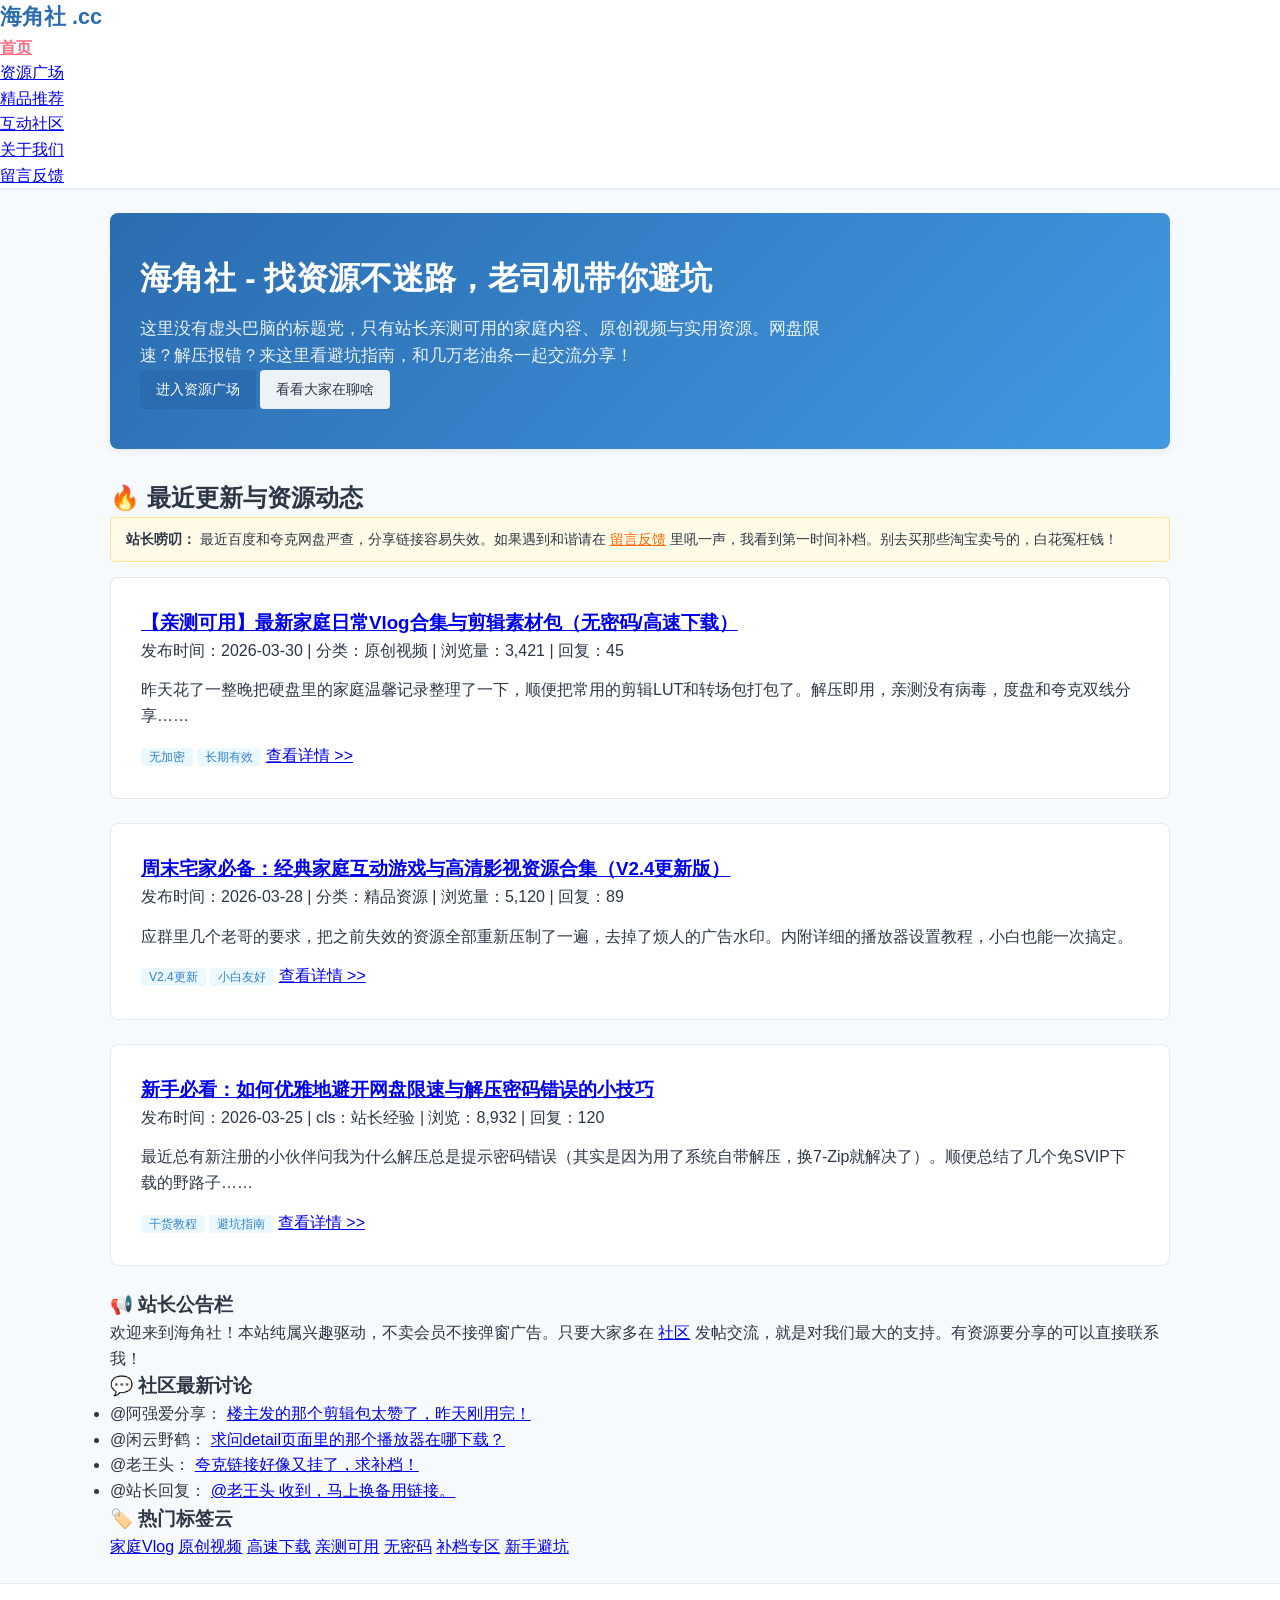
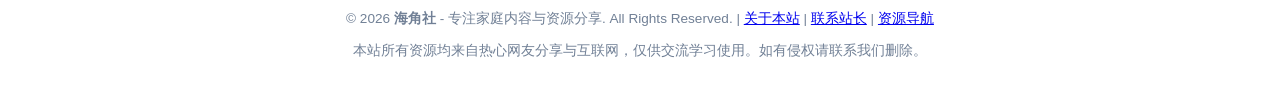
<file: index.html>
<!DOCTYPE html>
<html lang="zh-CN">
<head>
    <meta charset="UTF-8">
    <meta name="viewport" content="width=device-width, initial-scale=1.0">
    <title>&#28023;&#35282;&#32593;-&#35270;&#39057;&#31038;&#21306;&#24179;&#21488;.&#28909;&#38376;&#30340;HAIJIAO&#20869;&#23481;&#21407;&#21019;&#35270;&#39057;&#36164;&#28304;&#19982;&#20114;&#21160;&#36164;&#28304;&#31038;&#32676;</title>
    <meta name="description" content="&#28023;&#35282;&#31038;&#26159;&#19968;&#20010;&#38271;&#26399;&#30001;&#32769;&#31449;&#38271;&#21644;&#28909;&#24515;&#32593;&#21451;&#20849;&#21516;&#32500;&#25252;&#30340;&#23478;&#24237;&#20869;&#23481;&#20998;&#20139;、&#21407;&#21019;&#35270;&#39057;&#36164;&#28304;&#19982;&#20114;&#21160;&#31038;&#21306;。&#25298;&#32477;&#22871;&#35805;，&#25552;&#20379;&#20146;&#27979;&#21487;&#29992;、&#26080;&#23494;&#30721;&#39640;&#36895;&#19979;&#36733;&#30340;&#23454;&#29992;&#24178;&#36135;&#19982;&#30495;&#23454;&#31038;&#21306;&#20132;&#27969;。">
    <meta name="keywords" content="&#28023;&#35282;&#31038;,&#23478;&#24237;&#20869;&#23481;&#20998;&#20139;,&#21407;&#21019;&#35270;&#39057;&#36164;&#28304;,&#31038;&#21306;&#20114;&#21160;,&#36164;&#28304;&#19979;&#36733;,&#32769;&#31449;&#38271;&#25512;&#33616;,&#20146;&#27979;&#21487;&#29992;">
    <link rel="canonical" href="https://www.example.com/index.html">
    <link rel="stylesheet" href="css/style.css">
    <script src="js/main.js"></script>
</head>
<body>
    <header class="site-header">
        <div class="container header-inner">
            <div class="logo">
                <a href="index.html"><span>&#28023;&#35282;&#31038;</span>.cc</a>
            </div>
            <nav class="main-nav">
                <ul>
                    <li><a href="index.html" class="active">&#39318;&#39029;</a></li>
                    <li><a href="resources.html">&#36164;&#28304;&#24191;&#22330;</a></li>
                    <li><a href="detail.html">&#31934;&#21697;&#25512;&#33616;</a></li>
                    <li><a href="community.html">&#20114;&#21160;&#31038;&#21306;</a></li>
                    <li><a href="about.html">&#20851;&#20110;&#25105;&#20204;</a></li>
                    <li><a href="contact.html">&#30041;&#35328;&#21453;&#39304;</a></li>
                </ul>
            </nav>
        </div>
    </header>

    <main class="site-main">
        <section class="hero-section">
            <div class="container">
                <h1>&#28023;&#35282;&#31038; - &#25214;&#36164;&#28304;&#19981;&#36855;&#36335;，&#32769;&#21496;&#26426;&#24102;&#20320;&#36991;&#22353;</h1>
                <p>&#36825;&#37324;&#27809;&#26377;&#34394;&#22836;&#24052;&#33041;&#30340;&#26631;&#39064;&#20826;，&#21482;&#26377;&#31449;&#38271;&#20146;&#27979;&#21487;&#29992;&#30340;&#23478;&#24237;&#20869;&#23481;、&#21407;&#21019;&#35270;&#39057;&#19982;&#23454;&#29992;&#36164;&#28304;。&#32593;&#30424;&#38480;&#36895;？&#35299;&#21387;&#25253;&#38169;？&#26469;&#36825;&#37324;&#30475;&#36991;&#22353;&#25351;&#21335;，&#21644;&#20960;&#19975;&#32769;&#27833;&#26465;&#19968;&#36215;&#20132;&#27969;&#20998;&#20139;！</p>
                <div class="hero-btns">
                    <a href="resources.html" class="btn btn-primary">&#36827;&#20837;&#36164;&#28304;&#24191;&#22330;</a>
                    <a href="community.html" class="btn btn-secondary">&#30475;&#30475;&#22823;&#23478;&#22312;&#32842;&#21861;</a>
                </div>
            </div>
        </section>

        <div class="container main-grid">
            <div class="content-left">
                <section class="section-block">
                    <h2>🔥 &#26368;&#36817;&#26356;&#26032;&#19982;&#36164;&#28304;&#21160;&#24577;</h2>
                    <div class="update-notice" style="background: #fffbe6; border: 1px solid #ffe58f; padding: 10px 15px; margin-bottom: 15px; border-radius: 4px; font-size: 14px;">
                        <strong>&#31449;&#38271;&#21792;&#21480;：</strong> &#26368;&#36817;&#30334;&#24230;&#21644;&#22840;&#20811;&#32593;&#30424;&#20005;&#26597;，&#20998;&#20139;&#38142;&#25509;&#23481;&#26131;&#22833;&#25928;。&#22914;&#26524;&#36935;&#21040;&#21644;&#35856;&#35831;&#22312; <a href="contact.html" style="color: #ff6600;">&#30041;&#35328;&#21453;&#39304;</a> &#37324;&#21564;&#19968;&#22768;，&#25105;&#30475;&#21040;&#31532;&#19968;&#26102;&#38388;&#34917;&#26723;。&#21035;&#21435;&#20080;&#37027;&#20123;&#28120;&#23453;&#21334;&#21495;&#30340;，&#30333;&#33457;&#20900;&#26505;&#38065;！
                    </div>
                    <div class="resource-list">
                        <article class="resource-card">
                            <h3><a href="detail.html">【&#20146;&#27979;&#21487;&#29992;】&#26368;&#26032;&#23478;&#24237;&#26085;&#24120;Vlog&#21512;&#38598;&#19982;&#21098;&#36753;&#32032;&#26448;&#21253;（&#26080;&#23494;&#30721;/&#39640;&#36895;&#19979;&#36733;）</a></h3>
                            <p class="resource-meta">&#21457;&#24067;&#26102;&#38388;：2026-03-30 | &#20998;&#31867;：&#21407;&#21019;&#35270;&#39057; | &#27983;&#35272;&#37327;：3,421 | &#22238;&#22797;：45</p>
                            <p class="resource-desc">&#26152;&#22825;&#33457;&#20102;&#19968;&#25972;&#26202;&#25226;&#30828;&#30424;&#37324;&#30340;&#23478;&#24237;&#28201;&#39336;&#35760;&#24405;&#25972;&#29702;&#20102;&#19968;&#19979;，&#39034;&#20415;&#25226;&#24120;&#29992;&#30340;&#21098;&#36753;LUT&#21644;&#36716;&#22330;&#21253;&#25171;&#21253;&#20102;。&#35299;&#21387;&#21363;&#29992;，&#20146;&#27979;&#27809;&#26377;&#30149;&#27602;，&#24230;&#30424;&#21644;&#22840;&#20811;&#21452;&#32447;&#20998;&#20139;……</p>
                            <div class="resource-footer">
                                <span class="tag">&#26080;&#21152;&#23494;</span>
                                <span class="tag">&#38271;&#26399;&#26377;&#25928;</span>
                                <a href="detail.html" class="read-more">&#26597;&#30475;&#35814;&#24773; &gt;&gt;</a>
                            </div>
                        </article>

                        <article class="resource-card">
                            <h3><a href="detail.html">&#21608;&#26411;&#23429;&#23478;&#24517;&#22791;：&#32463;&#20856;&#23478;&#24237;&#20114;&#21160;&#28216;&#25103;&#19982;&#39640;&#28165;&#24433;&#35270;&#36164;&#28304;&#21512;&#38598;（V2.4&#26356;&#26032;&#29256;）</a></h3>
                            <p class="resource-meta">&#21457;&#24067;&#26102;&#38388;：2026-03-28 | &#20998;&#31867;：&#31934;&#21697;&#36164;&#28304; | &#27983;&#35272;&#37327;：5,120 | &#22238;&#22797;：89</p>
                            <p class="resource-desc">&#24212;&#32676;&#37324;&#20960;&#20010;&#32769;&#21733;&#30340;&#35201;&#27714;，&#25226;&#20043;&#21069;&#22833;&#25928;&#30340;&#36164;&#28304;&#20840;&#37096;&#37325;&#26032;&#21387;&#21046;&#20102;&#19968;&#36941;，&#21435;&#25481;&#20102;&#28902;&#20154;&#30340;&#24191;&#21578;&#27700;&#21360;。&#20869;&#38468;&#35814;&#32454;&#30340;&#25773;&#25918;&#22120;&#35774;&#32622;&#25945;&#31243;，&#23567;&#30333;&#20063;&#33021;&#19968;&#27425;&#25630;&#23450;。</p>
                            <div class="resource-footer">
                                <span class="tag">V2.4&#26356;&#26032;</span>
                                <span class="tag">&#23567;&#30333;&#21451;&#22909;</span>
                                <a href="detail.html" class="read-more">&#26597;&#30475;&#35814;&#24773; &gt;&gt;</a>
                            </div>
                        </article>

                        <article class="resource-card">
                            <h3><a href="detail.html">&#26032;&#25163;&#24517;&#30475;：&#22914;&#20309;&#20248;&#38597;&#22320;&#36991;&#24320;&#32593;&#30424;&#38480;&#36895;&#19982;&#35299;&#21387;&#23494;&#30721;&#38169;&#35823;&#30340;&#23567;&#25216;&#24039;</a></h3>
                            <p class="resource-meta">&#21457;&#24067;&#26102;&#38388;：2026-03-25 | cls：&#31449;&#38271;&#32463;&#39564; | &#27983;&#35272;：8,932 | &#22238;&#22797;：120</p>
                            <p class="resource-desc">&#26368;&#36817;&#24635;&#26377;&#26032;&#27880;&#20876;&#30340;&#23567;&#20249;&#20276;&#38382;&#25105;&#20026;&#20160;&#20040;&#35299;&#21387;&#24635;&#26159;&#25552;&#31034;&#23494;&#30721;&#38169;&#35823;（&#20854;&#23454;&#26159;&#22240;&#20026;&#29992;&#20102;&#31995;&#32479;&#33258;&#24102;&#35299;&#21387;，&#25442;7-Zip&#23601;&#35299;&#20915;&#20102;）。&#39034;&#20415;&#24635;&#32467;&#20102;&#20960;&#20010;&#20813;SVIP&#19979;&#36733;&#30340;&#37326;&#36335;&#23376;……</p>
                            <div class="resource-footer">
                                <span class="tag">&#24178;&#36135;&#25945;&#31243;</span>
                                <span class="tag">&#36991;&#22353;&#25351;&#21335;</span>
                                <a href="detail.html" class="read-more">&#26597;&#30475;&#35814;&#24773; &gt;&gt;</a>
                            </div>
                        </article>
                    </div>
                </section>
            </div>

            <aside class="content-right">
                <div class="sidebar-widget">
                    <h3>📢 &#31449;&#38271;&#20844;&#21578;&#26639;</h3>
                    <p>&#27426;&#36814;&#26469;&#21040;&#28023;&#35282;&#31038;！&#26412;&#31449;&#32431;&#23646;&#20852;&#36259;&#39537;&#21160;，&#19981;&#21334;&#20250;&#21592;&#19981;&#25509;&#24377;&#31383;&#24191;&#21578;。&#21482;&#35201;&#22823;&#23478;&#22810;&#22312; <a href="community.html">&#31038;&#21306;</a> &#21457;&#24086;&#20132;&#27969;，&#23601;&#26159;&#23545;&#25105;&#20204;&#26368;&#22823;&#30340;&#25903;&#25345;。&#26377;&#36164;&#28304;&#35201;&#20998;&#20139;&#30340;&#21487;&#20197;&#30452;&#25509;&#32852;&#31995;&#25105;！</p>
                </div>

                <div class="sidebar-widget">
                    <h3>💬 &#31038;&#21306;&#26368;&#26032;&#35752;&#35770;</h3>
                    <ul class="side-comments">
                        <li>
                            <span class="user">@&#38463;&#24378;&#29233;&#20998;&#20139;：</span>
                            <a href="community.html">&#27004;&#20027;&#21457;&#30340;&#37027;&#20010;&#21098;&#36753;&#21253;&#22826;&#36190;&#20102;，&#26152;&#22825;&#21018;&#29992;&#23436;！</a>
                        </li>
                        <li>
                            <span class="user">@&#38386;&#20113;&#37326;&#40548;：</span>
                            <a href="community.html">&#27714;&#38382;detail&#39029;&#38754;&#37324;&#30340;&#37027;&#20010;&#25773;&#25918;&#22120;&#22312;&#21738;&#19979;&#36733;？</a>
                        </li>
                        <li>
                            <span class="user">@&#32769;&#29579;&#22836;：</span>
                            <a href="community.html">&#22840;&#20811;&#38142;&#25509;&#22909;&#20687;&#21448;&#25346;&#20102;，&#27714;&#34917;&#26723;！</a>
                        </li>
                        <li>
                            <span class="user">@&#31449;&#38271;&#22238;&#22797;：</span>
                            <a href="community.html">@&#32769;&#29579;&#22836; &#25910;&#21040;，&#39532;&#19978;&#25442;&#22791;&#29992;&#38142;&#25509;。</a>
                        </li>
                    </ul>
                </div>

                <div class="sidebar-widget">
                    <h3>🏷️ &#28909;&#38376;&#26631;&#31614;&#20113;</h3>
                    <div class="tag-cloud">
                        <a href="resources.html">&#23478;&#24237;Vlog</a>
                        <a href="resources.html">&#21407;&#21019;&#35270;&#39057;</a>
                        <a href="resources.html">&#39640;&#36895;&#19979;&#36733;</a>
                        <a href="resources.html">&#20146;&#27979;&#21487;&#29992;</a>
                        <a href="resources.html">&#26080;&#23494;&#30721;</a>
                        <a href="resources.html">&#34917;&#26723;&#19987;&#21306;</a>
                        <a href="resources.html">&#26032;&#25163;&#36991;&#22353;</a>
                    </div>
                </div>
            </aside>
        </div>
    </main>

    <footer class="site-footer">
        <div class="container footer-content">
            <p>&copy; 2026 <strong>&#28023;&#35282;&#31038;</strong> - &#19987;&#27880;&#23478;&#24237;&#20869;&#23481;&#19982;&#36164;&#28304;&#20998;&#20139;. All Rights Reserved. | <a href="about.html">&#20851;&#20110;&#26412;&#31449;</a> | <a href="contact.html">&#32852;&#31995;&#31449;&#38271;</a> | <a href="resources.html">&#36164;&#28304;&#23548;&#33322;</a></p>
            <p class="footer-tip">&#26412;&#31449;&#25152;&#26377;&#36164;&#28304;&#22343;&#26469;&#33258;&#28909;&#24515;&#32593;&#21451;&#20998;&#20139;&#19982;&#20114;&#32852;&#32593;，&#20165;&#20379;&#20132;&#27969;&#23398;&#20064;&#20351;&#29992;。&#22914;&#26377;&#20405;&#26435;&#35831;&#32852;&#31995;&#25105;&#20204;&#21024;&#38500;。</p>
        </div>
    </footer>
</body>
</html>
</file>
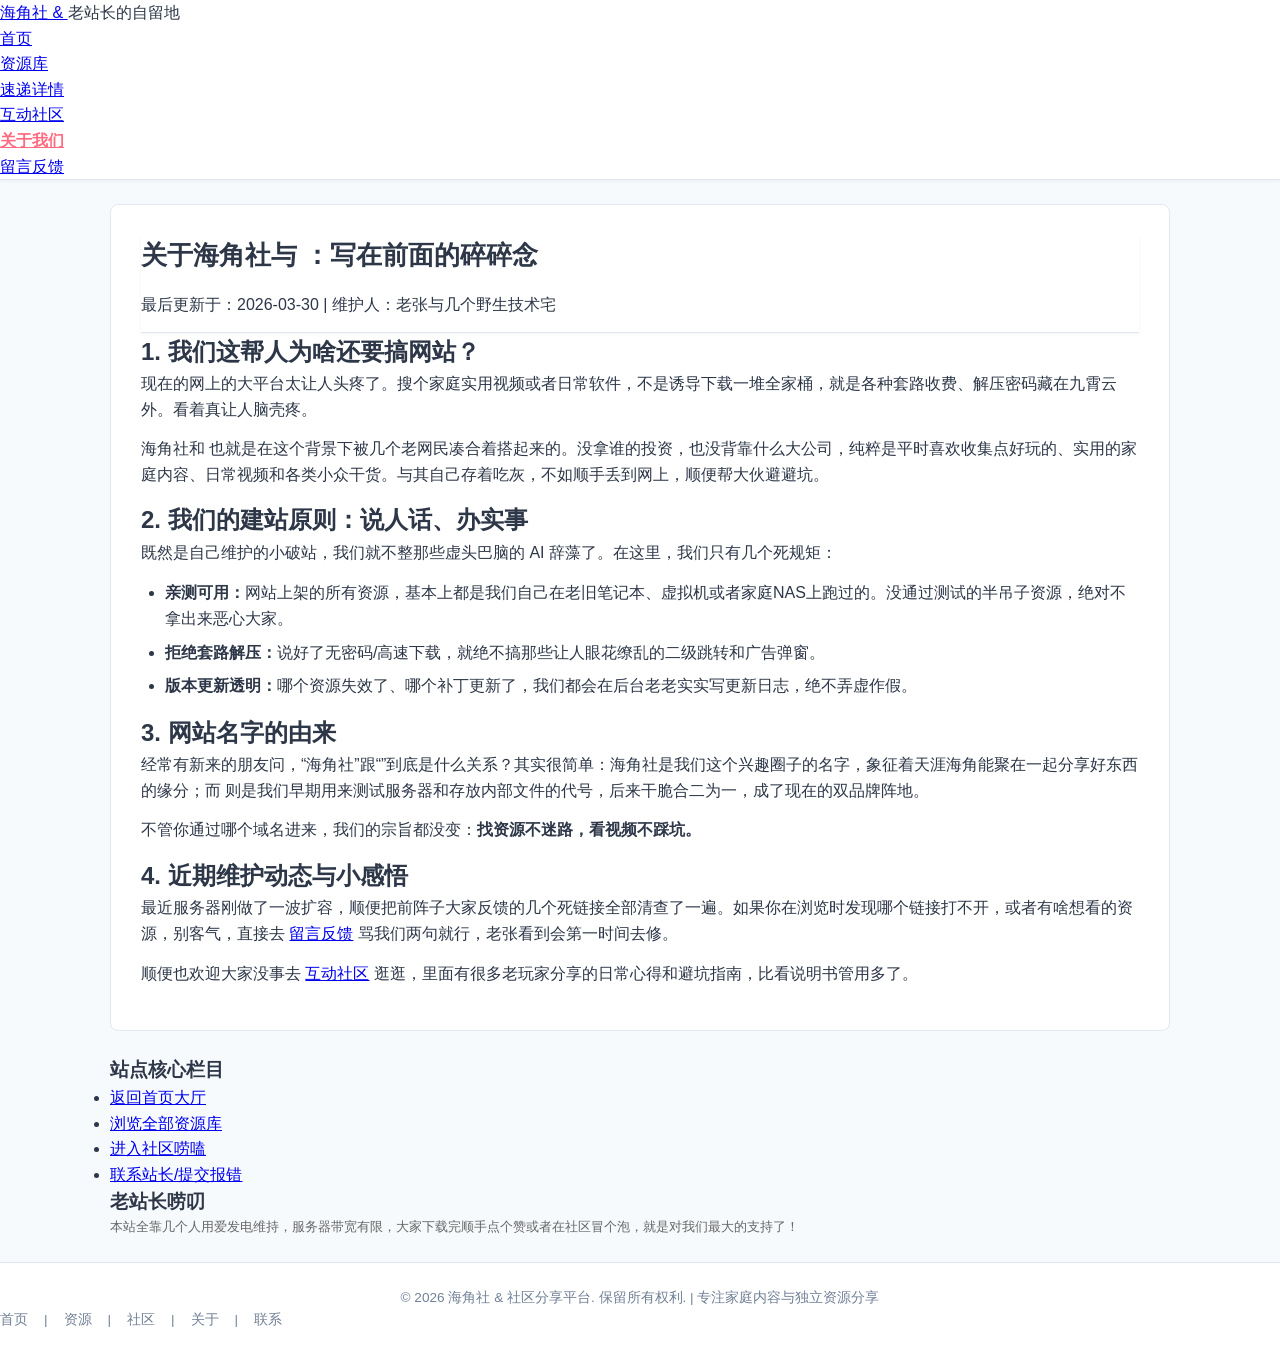
<file: about.html>
<!DOCTYPE html>
<html lang="zh-CN">
<head>
    <meta charset="UTF-8">
    <meta name="viewport" content="width=device-width, initial-scale=1.0">
    <title>&#20851;&#20110;&#25105;&#20204; - &#28023;&#35282;&#31038; &  &#26680;&#24515;&#32500;&#25252;&#22242;&#38431;&#19982;&#24314;&#31449;&#25163;&#35760;</title>
    <meta name="description" content="&#20102;&#35299;&#28023;&#35282;&#31038;&#19982;&#24179;&#21488;&#32972;&#21518;&#30340;&#30495;&#23454;&#25925;&#20107;。&#25105;&#20204;&#26159;&#19968;&#32676;&#19987;&#27880;&#23478;&#24237;&#20869;&#23481;&#20998;&#20139;、&#21407;&#21019;&#36164;&#28304;&#25972;&#21512;&#19982;&#29420;&#31435;&#31038;&#21306;&#32500;&#25252;&#30340;&#32769;&#32593;&#27665;，&#25298;&#32477;&#22871;&#35805;，&#21482;&#20026;&#32473;&#25214;&#36164;&#28304;&#30340;&#26379;&#21451;&#25552;&#20379;&#19968;&#29255;&#28165;&#29245;、&#26080;&#22871;&#36335;&#30340;&#20928;&#22303;。">
    <meta name="keywords" content="&#28023;&#35282;&#31038;&#20851;&#20110;&#25105;&#20204;, &#22242;&#38431;, &#36164;&#28304;&#31449;&#32500;&#25252;&#26085;&#24535;, &#29420;&#31435;&#31038;&#21306;&#21021;&#24515;, &#20146;&#27979;&#21487;&#29992;&#36164;&#28304;&#20998;&#20139;">
    <link rel="canonical" href="https://www.example.com/about.html">
    <link rel="stylesheet" href="css/style.css">
    <script src="js/main.js"></script>
</head>
<body>
    <header class="site-header">
        <div class="container">
            <div class="logo-area">
                <a href="index.html">&#28023;&#35282;&#31038; & </a>
                <span class="sub-logo-text">&#32769;&#31449;&#38271;&#30340;&#33258;&#30041;&#22320;</span>
            </div>
            <nav class="main-nav">
                <ul>
                    <li><a href="index.html">&#39318;&#39029;</a></li>
                    <li><a href="resources.html">&#36164;&#28304;&#24211;</a></li>
                    <li><a href="detail.html">&#36895;&#36882;&#35814;&#24773;</a></li>
                    <li><a href="community.html">&#20114;&#21160;&#31038;&#21306;</a></li>
                    <li><a href="about.html" class="active">&#20851;&#20110;&#25105;&#20204;</a></li>
                    <li><a href="contact.html">&#30041;&#35328;&#21453;&#39304;</a></li>
                </ul>
            </nav>
        </div>
    </header>

    <main class="container main-content">
        <article class="about-article">
            <header class="page-header">
                <h1>&#20851;&#20110;&#28023;&#35282;&#31038;&#19982; ：&#20889;&#22312;&#21069;&#38754;&#30340;&#30862;&#30862;&#24565;</h1>
                <p class="post-meta">&#26368;&#21518;&#26356;&#26032;&#20110;：2026-03-30 | &#32500;&#25252;&#20154;：&#32769;&#24352;&#19982;&#20960;&#20010;&#37326;&#29983;&#25216;&#26415;&#23429;</p>
            </header>

            <section class="content-section">
                <h2>1. &#25105;&#20204;&#36825;&#24110;&#20154;&#20026;&#21861;&#36824;&#35201;&#25630;&#32593;&#31449;？</h2>
                <p>&#29616;&#22312;&#30340;&#32593;&#19978;&#30340;&#22823;&#24179;&#21488;&#22826;&#35753;&#20154;&#22836;&#30140;&#20102;。&#25628;&#20010;&#23478;&#24237;&#23454;&#29992;&#35270;&#39057;&#25110;&#32773;&#26085;&#24120;&#36719;&#20214;，&#19981;&#26159;&#35825;&#23548;&#19979;&#36733;&#19968;&#22534;&#20840;&#23478;&#26742;，&#23601;&#26159;&#21508;&#31181;&#22871;&#36335;&#25910;&#36153;、&#35299;&#21387;&#23494;&#30721;&#34255;&#22312;&#20061;&#38660;&#20113;&#22806;。&#30475;&#30528;&#30495;&#35753;&#20154;&#33041;&#22771;&#30140;。</p>
                <p>&#28023;&#35282;&#31038;&#21644;  &#20063;&#23601;&#26159;&#22312;&#36825;&#20010;&#32972;&#26223;&#19979;&#34987;&#20960;&#20010;&#32769;&#32593;&#27665;&#20945;&#21512;&#30528;&#25645;&#36215;&#26469;&#30340;。&#27809;&#25343;&#35841;&#30340;&#25237;&#36164;，&#20063;&#27809;&#32972;&#38752;&#20160;&#20040;&#22823;&#20844;&#21496;，&#32431;&#31929;&#26159;&#24179;&#26102;&#21916;&#27426;&#25910;&#38598;&#28857;&#22909;&#29609;&#30340;、&#23454;&#29992;&#30340;&#23478;&#24237;&#20869;&#23481;、&#26085;&#24120;&#35270;&#39057;&#21644;&#21508;&#31867;&#23567;&#20247;&#24178;&#36135;。&#19982;&#20854;&#33258;&#24049;&#23384;&#30528;&#21507;&#28784;，&#19981;&#22914;&#39034;&#25163;&#20002;&#21040;&#32593;&#19978;，&#39034;&#20415;&#24110;&#22823;&#20249;&#36991;&#36991;&#22353;。</p>
            </section>

            <section class="content-section">
                <h2>2. &#25105;&#20204;&#30340;&#24314;&#31449;&#21407;&#21017;：&#35828;&#20154;&#35805;、&#21150;&#23454;&#20107;</h2>
                <p>&#26082;&#28982;&#26159;&#33258;&#24049;&#32500;&#25252;&#30340;&#23567;&#30772;&#31449;，&#25105;&#20204;&#23601;&#19981;&#25972;&#37027;&#20123;&#34394;&#22836;&#24052;&#33041;&#30340; AI &#36766;&#34299;&#20102;。&#22312;&#36825;&#37324;，&#25105;&#20204;&#21482;&#26377;&#20960;&#20010;&#27515;&#35268;&#30697;：</p>
                <ul>
                    <li><strong>&#20146;&#27979;&#21487;&#29992;：</strong>&#32593;&#31449;&#19978;&#26550;&#30340;&#25152;&#26377;&#36164;&#28304;，&#22522;&#26412;&#19978;&#37117;&#26159;&#25105;&#20204;&#33258;&#24049;&#22312;&#32769;&#26087;&#31508;&#35760;&#26412;、&#34394;&#25311;&#26426;&#25110;&#32773;&#23478;&#24237;NAS&#19978;&#36305;&#36807;&#30340;。&#27809;&#36890;&#36807;&#27979;&#35797;&#30340;&#21322;&#21514;&#23376;&#36164;&#28304;，&#32477;&#23545;&#19981;&#25343;&#20986;&#26469;&#24694;&#24515;&#22823;&#23478;。</li>
                    <li><strong>&#25298;&#32477;&#22871;&#36335;&#35299;&#21387;：</strong>&#35828;&#22909;&#20102;&#26080;&#23494;&#30721;/&#39640;&#36895;&#19979;&#36733;，&#23601;&#32477;&#19981;&#25630;&#37027;&#20123;&#35753;&#20154;&#30524;&#33457;&#32557;&#20081;&#30340;&#20108;&#32423;&#36339;&#36716;&#21644;&#24191;&#21578;&#24377;&#31383;。</li>
                    <li><strong>&#29256;&#26412;&#26356;&#26032;&#36879;&#26126;：</strong>&#21738;&#20010;&#36164;&#28304;&#22833;&#25928;&#20102;、&#21738;&#20010;&#34917;&#19969;&#26356;&#26032;&#20102;，&#25105;&#20204;&#37117;&#20250;&#22312;&#21518;&#21488;&#32769;&#32769;&#23454;&#23454;&#20889;&#26356;&#26032;&#26085;&#24535;，&#32477;&#19981;&#24324;&#34394;&#20316;&#20551;。</li>
                </ul>
            </section>

            <section class="content-section">
                <h2>3. &#32593;&#31449;&#21517;&#23383;&#30340;&#30001;&#26469;</h2>
                <p>&#32463;&#24120;&#26377;&#26032;&#26469;&#30340;&#26379;&#21451;&#38382;，“&#28023;&#35282;&#31038;”&#36319;“”&#21040;&#24213;&#26159;&#20160;&#20040;&#20851;&#31995;？&#20854;&#23454;&#24456;&#31616;&#21333;：&#28023;&#35282;&#31038;&#26159;&#25105;&#20204;&#36825;&#20010;&#20852;&#36259;&#22280;&#23376;&#30340;&#21517;&#23383;，&#35937;&#24449;&#30528;&#22825;&#28079;&#28023;&#35282;&#33021;&#32858;&#22312;&#19968;&#36215;&#20998;&#20139;&#22909;&#19996;&#35199;&#30340;&#32536;&#20998;；&#32780;  &#21017;&#26159;&#25105;&#20204;&#26089;&#26399;&#29992;&#26469;&#27979;&#35797;&#26381;&#21153;&#22120;&#21644;&#23384;&#25918;&#20869;&#37096;&#25991;&#20214;&#30340;&#20195;&#21495;，&#21518;&#26469;&#24178;&#33030;&#21512;&#20108;&#20026;&#19968;，&#25104;&#20102;&#29616;&#22312;&#30340;&#21452;&#21697;&#29260;&#38453;&#22320;。</p>
                <p>&#19981;&#31649;&#20320;&#36890;&#36807;&#21738;&#20010;&#22495;&#21517;&#36827;&#26469;，&#25105;&#20204;&#30340;&#23447;&#26088;&#37117;&#27809;&#21464;：<strong>&#25214;&#36164;&#28304;&#19981;&#36855;&#36335;，&#30475;&#35270;&#39057;&#19981;&#36393;&#22353;。</strong></p>
            </section>

            <section class="content-section">
                <h2>4. &#36817;&#26399;&#32500;&#25252;&#21160;&#24577;&#19982;&#23567;&#24863;&#24735;</h2>
                <p>&#26368;&#36817;&#26381;&#21153;&#22120;&#21018;&#20570;&#20102;&#19968;&#27874;&#25193;&#23481;，&#39034;&#20415;&#25226;&#21069;&#38453;&#23376;&#22823;&#23478;&#21453;&#39304;&#30340;&#20960;&#20010;&#27515;&#38142;&#25509;&#20840;&#37096;&#28165;&#26597;&#20102;&#19968;&#36941;。&#22914;&#26524;&#20320;&#22312;&#27983;&#35272;&#26102;&#21457;&#29616;&#21738;&#20010;&#38142;&#25509;&#25171;&#19981;&#24320;，&#25110;&#32773;&#26377;&#21861;&#24819;&#30475;&#30340;&#36164;&#28304;，&#21035;&#23458;&#27668;，&#30452;&#25509;&#21435; <a href="contact.html">&#30041;&#35328;&#21453;&#39304;</a> &#39554;&#25105;&#20204;&#20004;&#21477;&#23601;&#34892;，&#32769;&#24352;&#30475;&#21040;&#20250;&#31532;&#19968;&#26102;&#38388;&#21435;&#20462;。</p>
                <p>&#39034;&#20415;&#20063;&#27426;&#36814;&#22823;&#23478;&#27809;&#20107;&#21435; <a href="community.html">&#20114;&#21160;&#31038;&#21306;</a> &#36891;&#36891;，&#37324;&#38754;&#26377;&#24456;&#22810;&#32769;&#29609;&#23478;&#20998;&#20139;&#30340;&#26085;&#24120;&#24515;&#24471;&#21644;&#36991;&#22353;&#25351;&#21335;，&#27604;&#30475;&#35828;&#26126;&#20070;&#31649;&#29992;&#22810;&#20102;。</p>
            </section>
        </article>

        <aside class="sidebar">
            <div class="widget">
                <h3>&#31449;&#28857;&#26680;&#24515;&#26639;&#30446;</h3>
                <ul class="widget-list">
                    <li><a href="index.html">&#36820;&#22238;&#39318;&#39029;&#22823;&#21381;</a></li>
                    <li><a href="resources.html">&#27983;&#35272;&#20840;&#37096;&#36164;&#28304;&#24211;</a></li>
                    <li><a href="community.html">&#36827;&#20837;&#31038;&#21306;&#21792;&#21969;</a></li>
                    <li><a href="contact.html">&#32852;&#31995;&#31449;&#38271;/&#25552;&#20132;&#25253;&#38169;</a></li>
                </ul>
            </div>
            <div class="widget">
                <h3>&#32769;&#31449;&#38271;&#21792;&#21480;</h3>
                <p style="font-size: 13px; color: #666; line-height: 1.6;">&#26412;&#31449;&#20840;&#38752;&#20960;&#20010;&#20154;&#29992;&#29233;&#21457;&#30005;&#32500;&#25345;，&#26381;&#21153;&#22120;&#24102;&#23485;&#26377;&#38480;，&#22823;&#23478;&#19979;&#36733;&#23436;&#39034;&#25163;&#28857;&#20010;&#36190;&#25110;&#32773;&#22312;&#31038;&#21306;&#20882;&#20010;&#27873;，&#23601;&#26159;&#23545;&#25105;&#20204;&#26368;&#22823;&#30340;&#25903;&#25345;&#20102;！</p>
            </div>
        </aside>
    </main>

    <footer class="site-footer">
        <div class="container">
            <p>&copy; 2026 &#28023;&#35282;&#31038; &  &#31038;&#21306;&#20998;&#20139;&#24179;&#21488;. &#20445;&#30041;&#25152;&#26377;&#26435;&#21033;. | &#19987;&#27880;&#23478;&#24237;&#20869;&#23481;&#19982;&#29420;&#31435;&#36164;&#28304;&#20998;&#20139;</p>
            <p class="footer-links">
                <a href="index.html">&#39318;&#39029;</a> | 
                <a href="resources.html">&#36164;&#28304;</a> | 
                <a href="community.html">&#31038;&#21306;</a> | 
                <a href="about.html">&#20851;&#20110;</a> | 
                <a href="contact.html">&#32852;&#31995;</a>
            </p>
        </div>
    </footer>
</body>
</html>
</file>
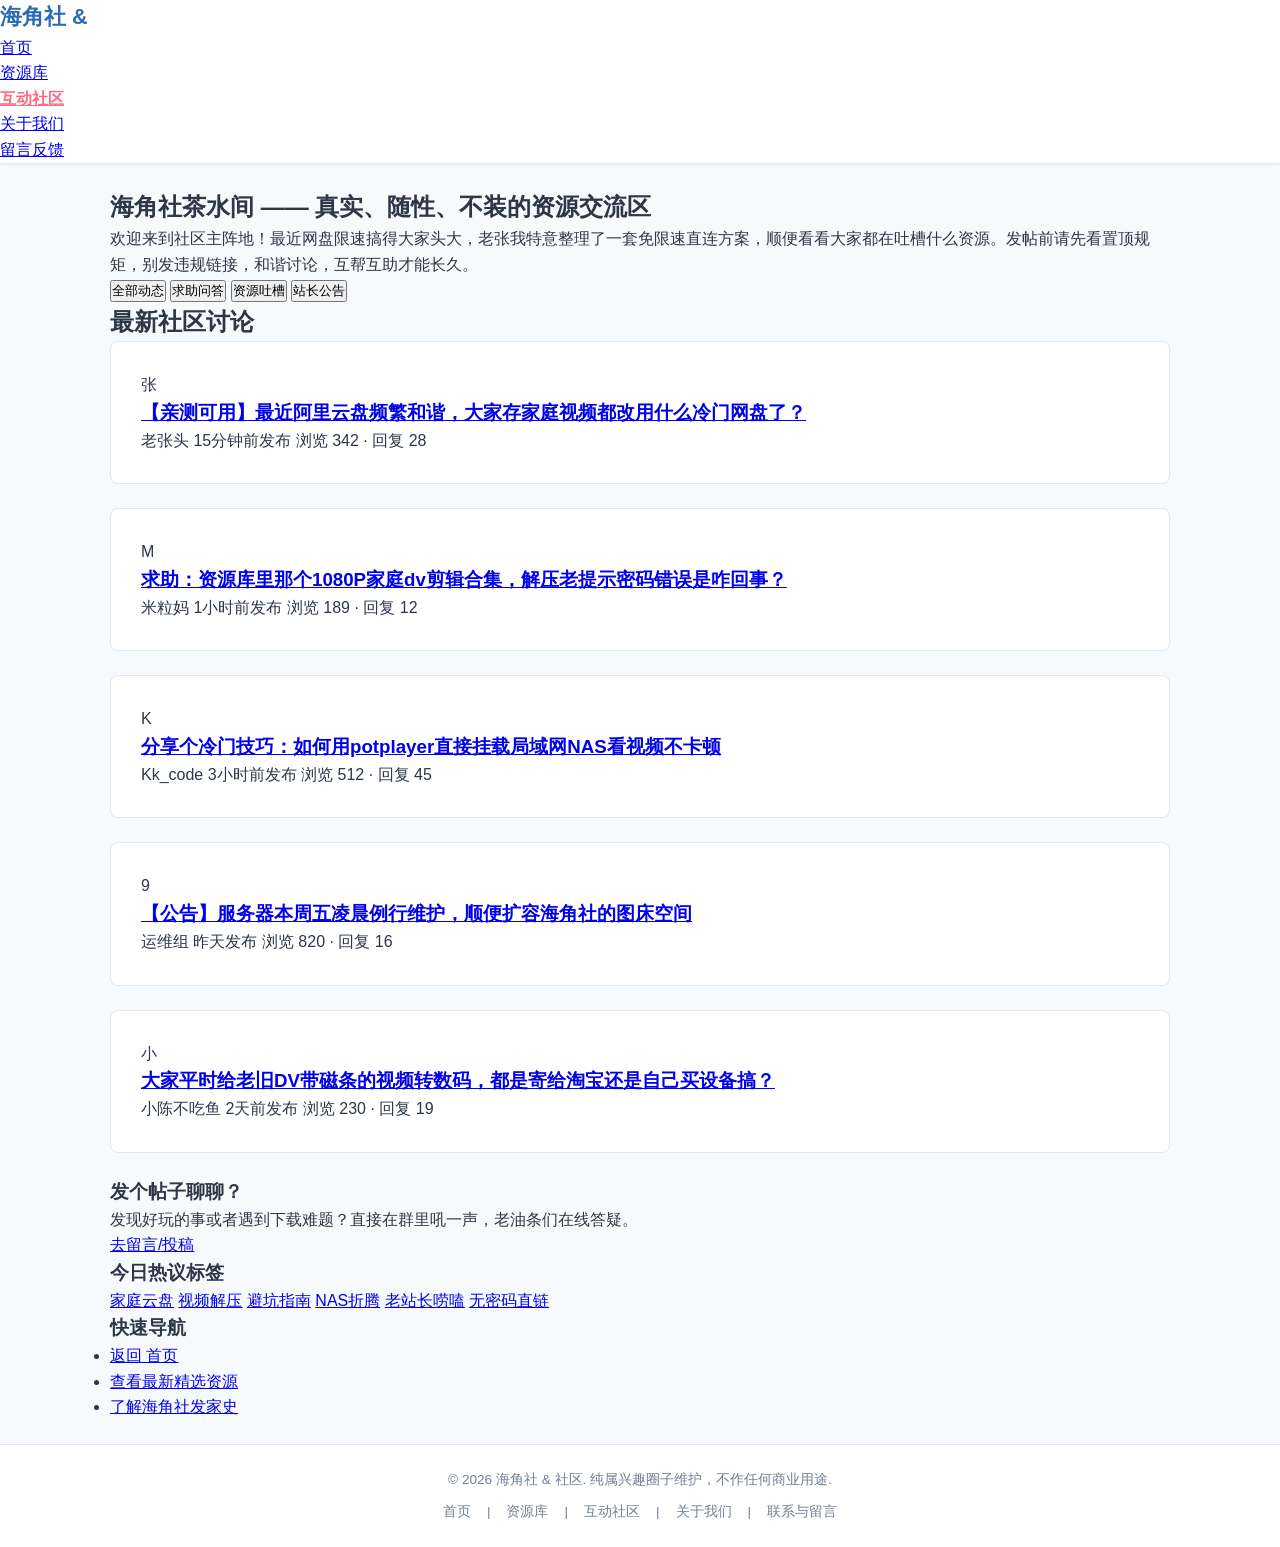
<file: community.html>
<!DOCTYPE html>
<html lang="zh-CN">
<head>
    <meta charset="UTF-8">
    <meta name="viewport" content="width=device-width, initial-scale=1.0">
    <title>&#28023;&#35282;&#31038;&#20114;&#21160;&#31038;&#21306; - &#36164;&#28304;&#20998;&#20139;&#19982;&#23478;&#24237;&#20869;&#23481;&#20132;&#27969;&#22280;&#23376;</title>
    <meta name="description" content="&#28023;&#35282;&#31038;&#20114;&#21160;&#31038;&#21306;&#26159;&#26071;&#19979;&#30340;&#30495;&#23454;&#23478;&#24237;&#20869;&#23481;&#20998;&#20139;&#19982;&#35270;&#39057;&#36164;&#28304;&#20132;&#27969;&#22280;&#23376;。&#22312;&#36825;&#37324;&#30475;&#32769;&#31449;&#38271;&#20146;&#27979;&#36164;&#28304;、&#21442;&#19982;&#28909;&#38376;&#35805;&#39064;&#35752;&#35770;、&#21520;&#27133;&#19979;&#36733;&#36991;&#22353;&#25351;&#21335;，&#25214;&#22238;&#21407;&#27713;&#21407;&#21619;&#30340;&#27665;&#38388;&#31038;&#32676;&#28201;&#24230;。">
    <meta name="keywords" content="&#28023;&#35282;&#31038;,&#31038;&#21306;,&#23478;&#24237;&#20869;&#23481;&#20998;&#20139;,&#36164;&#28304;&#20132;&#27969;&#22280;&#23376;,&#31038;&#21306;&#35752;&#35770;,&#32769;&#31449;&#38271;&#26085;&#35760;">
    <link rel="canonical" href="https://www.example.com/community.html">
    <link rel="stylesheet" href="css/style.css">
    <script src="js/main.js" defer></script>
</head>
<body>
    <header class="site-header">
        <div class="container header-wrap">
            <div class="logo">
                <a href="index.html">&#28023;&#35282;&#31038; <span>&amp; </span></a>
            </div>
            <nav class="main-nav">
                <ul>
                    <li><a href="index.html">&#39318;&#39029;</a></li>
                    <li><a href="resources.html">&#36164;&#28304;&#24211;</a></li>
                    <li><a href="community.html" class="active">&#20114;&#21160;&#31038;&#21306;</a></li>
                    <li><a href="about.html">&#20851;&#20110;&#25105;&#20204;</a></li>
                    <li><a href="contact.html">&#30041;&#35328;&#21453;&#39304;</a></li>
                </ul>
            </nav>
        </div>
    </header>

    <main class="main-content">
        <div class="container page-layout">
            <div class="content-left">
                <section class="community-banner">
                    <h1>&#28023;&#35282;&#31038;&#33590;&#27700;&#38388; —— &#30495;&#23454;、&#38543;&#24615;、&#19981;&#35013;&#30340;&#36164;&#28304;&#20132;&#27969;&#21306;</h1>
                    <p>&#27426;&#36814;&#26469;&#21040;&#31038;&#21306;&#20027;&#38453;&#22320;！&#26368;&#36817;&#32593;&#30424;&#38480;&#36895;&#25630;&#24471;&#22823;&#23478;&#22836;&#22823;，&#32769;&#24352;&#25105;&#29305;&#24847;&#25972;&#29702;&#20102;&#19968;&#22871;&#20813;&#38480;&#36895;&#30452;&#36830;&#26041;&#26696;，&#39034;&#20415;&#30475;&#30475;&#22823;&#23478;&#37117;&#22312;&#21520;&#27133;&#20160;&#20040;&#36164;&#28304;。&#21457;&#24086;&#21069;&#35831;&#20808;&#30475;&#32622;&#39030;&#35268;&#30697;，&#21035;&#21457;&#36829;&#35268;&#38142;&#25509;，&#21644;&#35856;&#35752;&#35770;，&#20114;&#24110;&#20114;&#21161;&#25165;&#33021;&#38271;&#20037;。</p>
                </section>

                <section class="post-filter-bar">
                    <button class="filter-btn active">&#20840;&#37096;&#21160;&#24577;</button>
                    <button class="filter-btn">&#27714;&#21161;&#38382;&#31572;</button>
                    <button class="filter-btn">&#36164;&#28304;&#21520;&#27133;</button>
                    <button class="filter-btn">&#31449;&#38271;&#20844;&#21578;</button>
                </section>

                <section class="topic-list-section">
                    <h2>&#26368;&#26032;&#31038;&#21306;&#35752;&#35770;</h2>
                    
                    <article class="topic-item">
                        <div class="user-avatar">&#24352;</div>
                        <div class="topic-detail">
                            <h3 class="topic-title"><a href="detail.html">【&#20146;&#27979;&#21487;&#29992;】&#26368;&#36817;&#38463;&#37324;&#20113;&#30424;&#39057;&#32321;&#21644;&#35856;，&#22823;&#23478;&#23384;&#23478;&#24237;&#35270;&#39057;&#37117;&#25913;&#29992;&#20160;&#20040;&#20919;&#38376;&#32593;&#30424;&#20102;？</a></h3>
                            <div class="topic-meta">
                                <span class="author">&#32769;&#24352;&#22836;</span>
                                <span class="time">15&#20998;&#38047;&#21069;&#21457;&#24067;</span>
                                <span class="stats">&#27983;&#35272; 342 · &#22238;&#22797; 28</span>
                            </div>
                        </div>
                    </article>

                    <article class="topic-item">
                        <div class="user-avatar">M</div>
                        <div class="topic-detail">
                            <h3 class="topic-title"><a href="detail.html">&#27714;&#21161;：&#36164;&#28304;&#24211;&#37324;&#37027;&#20010;1080P&#23478;&#24237;dv&#21098;&#36753;&#21512;&#38598;，&#35299;&#21387;&#32769;&#25552;&#31034;&#23494;&#30721;&#38169;&#35823;&#26159;&#21643;&#22238;&#20107;？</a></h3>
                            <div class="topic-meta">
                                <span class="author">&#31859;&#31890;&#22920;</span>
                                <span class="time">1&#23567;&#26102;&#21069;&#21457;&#24067;</span>
                                <span class="stats">&#27983;&#35272; 189 · &#22238;&#22797; 12</span>
                            </div>
                        </div>
                    </article>

                    <article class="topic-item">
                        <div class="user-avatar">K</div>
                        <div class="topic-detail">
                            <h3 class="topic-title"><a href="detail.html">&#20998;&#20139;&#20010;&#20919;&#38376;&#25216;&#24039;：&#22914;&#20309;&#29992;potplayer&#30452;&#25509;&#25346;&#36733;&#23616;&#22495;&#32593;NAS&#30475;&#35270;&#39057;&#19981;&#21345;&#39039;</a></h3>
                            <div class="topic-meta">
                                <span class="author">Kk_code</span>
                                <span class="time">3&#23567;&#26102;&#21069;&#21457;&#24067;</span>
                                <span class="stats">&#27983;&#35272; 512 · &#22238;&#22797; 45</span>
                            </div>
                        </div>
                    </article>

                    <article class="topic-item">
                        <div class="user-avatar">9</div>
                        <div class="topic-detail">
                            <h3 class="topic-title"><a href="detail.html">【&#20844;&#21578;】&#26381;&#21153;&#22120;&#26412;&#21608;&#20116;&#20940;&#26216;&#20363;&#34892;&#32500;&#25252;，&#39034;&#20415;&#25193;&#23481;&#28023;&#35282;&#31038;&#30340;&#22270;&#24202;&#31354;&#38388;</a></h3>
                            <div class="topic-meta">
                                <span class="author">&#36816;&#32500;&#32452;</span>
                                <span class="time">&#26152;&#22825;&#21457;&#24067;</span>
                                <span class="stats">&#27983;&#35272; 820 · &#22238;&#22797; 16</span>
                            </div>
                        </div>
                    </article>

                    <article class="topic-item">
                        <div class="user-avatar">&#23567;</div>
                        <div class="topic-detail">
                            <h3 class="topic-title"><a href="detail.html">&#22823;&#23478;&#24179;&#26102;&#32473;&#32769;&#26087;DV&#24102;&#30913;&#26465;&#30340;&#35270;&#39057;&#36716;&#25968;&#30721;，&#37117;&#26159;&#23492;&#32473;&#28120;&#23453;&#36824;&#26159;&#33258;&#24049;&#20080;&#35774;&#22791;&#25630;？</a></h3>
                            <div class="topic-meta">
                                <span class="author">&#23567;&#38472;&#19981;&#21507;&#40060;</span>
                                <span class="time">2&#22825;&#21069;&#21457;&#24067;</span>
                                <span class="stats">&#27983;&#35272; 230 · &#22238;&#22797; 19</span>
                            </div>
                        </div>
                    </article>
                </section>
            </div>

            <aside class="content-right">
                <div class="sidebar-box publish-box">
                    <h3>&#21457;&#20010;&#24086;&#23376;&#32842;&#32842;？</h3>
                    <p>&#21457;&#29616;&#22909;&#29609;&#30340;&#20107;&#25110;&#32773;&#36935;&#21040;&#19979;&#36733;&#38590;&#39064;？&#30452;&#25509;&#22312;&#32676;&#37324;&#21564;&#19968;&#22768;，&#32769;&#27833;&#26465;&#20204;&#22312;&#32447;&#31572;&#30097;。</p>
                    <a href="contact.html" class="btn-primary">&#21435;&#30041;&#35328;/&#25237;&#31295;</a>
                </div>

                <div class="sidebar-box hot-tags">
                    <h3>&#20170;&#26085;&#28909;&#35758;&#26631;&#31614;</h3>
                    <div class="tag-cloud">
                        <a href="resources.html">&#23478;&#24237;&#20113;&#30424;</a>
                        <a href="resources.html">&#35270;&#39057;&#35299;&#21387;</a>
                        <a href="community.html">&#36991;&#22353;&#25351;&#21335;</a>
                        <a href="resources.html">NAS&#25240;&#33150;</a>
                        <a href="community.html">&#32769;&#31449;&#38271;&#21792;&#21969;</a>
                        <a href="resources.html">&#26080;&#23494;&#30721;&#30452;&#38142;</a>
                    </div>
                </div>

                <div class="sidebar-box quick-links">
                    <h3>&#24555;&#36895;&#23548;&#33322;</h3>
                    <ul>
                        <li><a href="index.html">&#36820;&#22238;  &#39318;&#39029;</a></li>
                        <li><a href="resources.html">&#26597;&#30475;&#26368;&#26032;&#31934;&#36873;&#36164;&#28304;</a></li>
                        <li><a href="about.html">&#20102;&#35299;&#28023;&#35282;&#31038;&#21457;&#23478;&#21490;</a></li>
                    </ul>
                </div>
            </aside>
        </div>
    </main>

    <footer class="site-footer">
        <div class="container footer-content">
            <p>&copy; 2026 &#28023;&#35282;&#31038; &amp;  &#31038;&#21306;. &#32431;&#23646;&#20852;&#36259;&#22280;&#23376;&#32500;&#25252;，&#19981;&#20316;&#20219;&#20309;&#21830;&#19994;&#29992;&#36884;.</p>
            <p class="footer-links">
                <a href="index.html">&#39318;&#39029;</a> | 
                <a href="resources.html">&#36164;&#28304;&#24211;</a> | 
                <a href="community.html">&#20114;&#21160;&#31038;&#21306;</a> | 
                <a href="about.html">&#20851;&#20110;&#25105;&#20204;</a> | 
                <a href="contact.html">&#32852;&#31995;&#19982;&#30041;&#35328;</a>
            </p>
        </div>
    </footer>
</body>
</html>
</file>
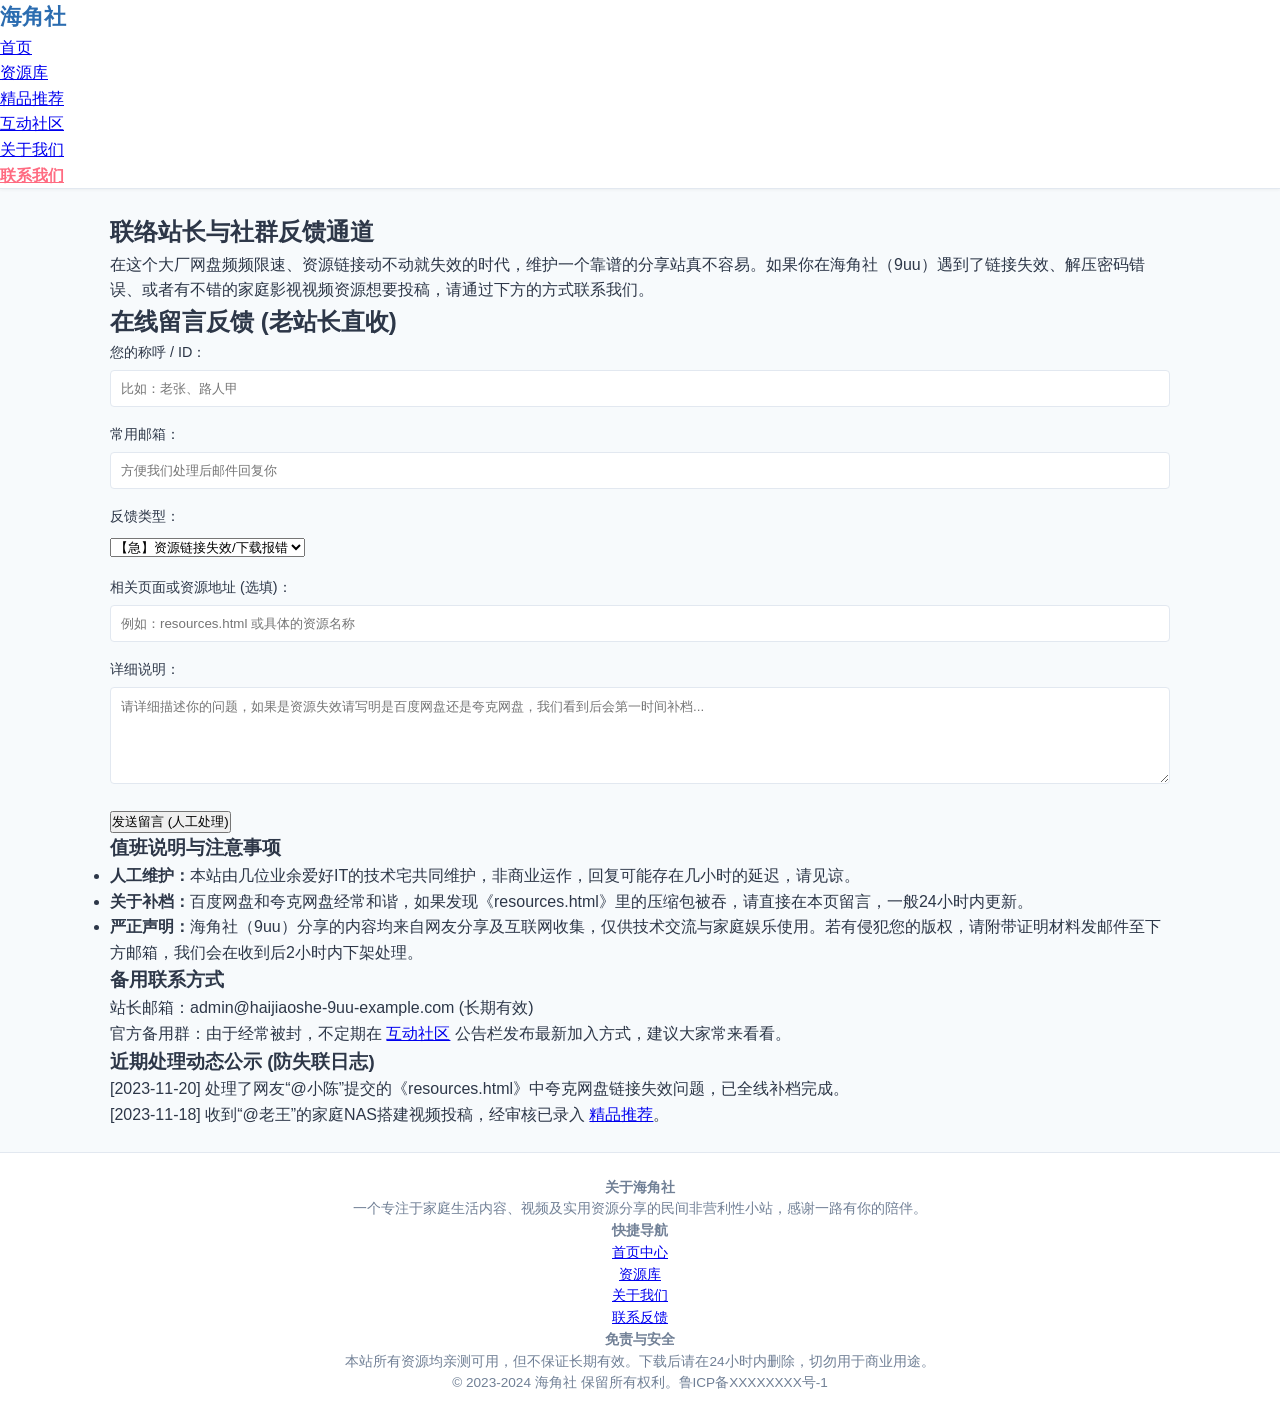
<file: contact.html>
<!DOCTYPE html>
<html lang="zh-CN">
<head>
    <meta charset="UTF-8">
    <meta name="viewport" content="width=device-width, initial-scale=1.0">
    <title>&#32852;&#31995;&#25105;&#20204;&#19982;&#36164;&#28304;&#25253;&#38169;&#21453;&#39304; - &#28023;&#35282;&#31038; </title>
    <meta name="description" content="&#28023;&#35282;&#31038;&#32852;&#31995;&#39029;&#38754;。&#36164;&#28304;&#19979;&#36733;&#22833;&#25928;&#25253;&#38169;、&#20405;&#26435;&#25237;&#35785;、&#21451;&#38142;&#30003;&#35831;&#21450;&#23478;&#24237;&#20869;&#23481;&#25237;&#31295;&#35831;&#36890;&#36807;&#26412;&#39029;&#38754;&#30340;&#34920;&#21333;&#25110;&#22312;&#32447;&#31038;&#32676;&#32852;&#31995;&#25105;&#20204;，&#32769;&#31449;&#38271;&#36890;&#24120;&#20250;&#22312;24&#23567;&#26102;&#20869;&#20154;&#24037;&#22788;&#29702;。">
    <meta name="keywords" content="&#28023;&#35282;&#31038;&#32852;&#31995;&#26041;&#24335;,9uu&#23458;&#26381;,&#36164;&#28304;&#22833;&#25928;&#21453;&#39304;,&#25237;&#31295;&#28192;&#36947;,&#21451;&#38142;&#20132;&#25442;,&#31038;&#32676;&#20132;&#27969;">
    <link rel="canonical" href="https://www.example.com/contact.html">
    <link rel="stylesheet" href="css/style.css">
    <script src="js/main.js"></script>
</head>
<body>
    <header class="site-header">
        <div class="container header-inner">
            <div class="logo">
                <a href="index.html"><span>&#28023;&#35282;&#31038;</span> <small></small></a>
            </div>
            <nav class="main-nav">
                <ul>
                    <li><a href="index.html">&#39318;&#39029;</a></li>
                    <li><a href="resources.html">&#36164;&#28304;&#24211;</a></li>
                    <li><a href="detail.html">&#31934;&#21697;&#25512;&#33616;</a></li>
                    <li><a href="community.html">&#20114;&#21160;&#31038;&#21306;</a></li>
                    <li><a href="about.html">&#20851;&#20110;&#25105;&#20204;</a></li>
                    <li><a href="contact.html" class="active">&#32852;&#31995;&#25105;&#20204;</a></li>
                </ul>
            </nav>
        </div>
    </header>

    <main class="container main-content">
        <section class="page-header-sec">
            <h1>&#32852;&#32476;&#31449;&#38271;&#19982;&#31038;&#32676;&#21453;&#39304;&#36890;&#36947;</h1>
            <p>&#22312;&#36825;&#20010;&#22823;&#21378;&#32593;&#30424;&#39057;&#39057;&#38480;&#36895;、&#36164;&#28304;&#38142;&#25509;&#21160;&#19981;&#21160;&#23601;&#22833;&#25928;&#30340;&#26102;&#20195;，&#32500;&#25252;&#19968;&#20010;&#38752;&#35889;&#30340;&#20998;&#20139;&#31449;&#30495;&#19981;&#23481;&#26131;。&#22914;&#26524;&#20320;&#22312;&#28023;&#35282;&#31038;（9uu）&#36935;&#21040;&#20102;&#38142;&#25509;&#22833;&#25928;、&#35299;&#21387;&#23494;&#30721;&#38169;&#35823;、&#25110;&#32773;&#26377;&#19981;&#38169;&#30340;&#23478;&#24237;&#24433;&#35270;&#35270;&#39057;&#36164;&#28304;&#24819;&#35201;&#25237;&#31295;，&#35831;&#36890;&#36807;&#19979;&#26041;&#30340;&#26041;&#24335;&#32852;&#31995;&#25105;&#20204;。</p>
        </section>

        <div class="contact-grid">
            <div class="contact-form-wrap">
                <h2>&#22312;&#32447;&#30041;&#35328;&#21453;&#39304; (&#32769;&#31449;&#38271;&#30452;&#25910;)</h2>
                <form id="contactForm" class="site-form" onsubmit="return handleFormSubmit(event)">
                    <div class="form-group">
                        <label for="visitorName">&#24744;&#30340;&#31216;&#21628; / ID：</label>
                        <input type="text" id="visitorName" name="visitorName" placeholder="&#27604;&#22914;：&#32769;&#24352;、&#36335;&#20154;&#30002;" required>
                    </div>
                    <div class="form-group">
                        <label for="visitorEmail">&#24120;&#29992;&#37038;&#31665;：</label>
                        <input type="email" id="visitorEmail" name="visitorEmail" placeholder="&#26041;&#20415;&#25105;&#20204;&#22788;&#29702;&#21518;&#37038;&#20214;&#22238;&#22797;&#20320;" required>
                    </div>
                    <div class="form-group">
                        <label for="feedbackType">&#21453;&#39304;&#31867;&#22411;：</label>
                        <select id="feedbackType" name="feedbackType">
                            <option value="broken">【&#24613;】&#36164;&#28304;&#38142;&#25509;&#22833;&#25928;/&#19979;&#36733;&#25253;&#38169;</option>
                            <option value="contribute">&#23478;&#24237;&#35270;&#39057;&#19982;&#23454;&#29992;&#36164;&#28304;&#25237;&#31295;</option>
                            <option value="link">&#20114;&#25442;&#21451;&#24773;&#38142;&#25509; (&#21516;&#31867;&#20248;&#36136;&#31449;)</option>
                            <option value="other">&#20854;&#20182;&#24847;&#35265;&#19982;&#24314;&#35758;</option>
                        </select>
                    </div>
                    <div class="form-group">
                        <label for="targetUrl">&#30456;&#20851;&#39029;&#38754;&#25110;&#36164;&#28304;&#22320;&#22336; (&#36873;&#22635;)：</label>
                        <input type="text" id="targetUrl" name="targetUrl" placeholder="&#20363;&#22914;：resources.html &#25110;&#20855;&#20307;&#30340;&#36164;&#28304;&#21517;&#31216;">
                    </div>
                    <div class="form-group">
                        <label for="messageContent">&#35814;&#32454;&#35828;&#26126;：</label>
                        <textarea id="messageContent" name="messageContent" rows="5" placeholder="&#35831;&#35814;&#32454;&#25551;&#36848;&#20320;&#30340;&#38382;&#39064;，&#22914;&#26524;&#26159;&#36164;&#28304;&#22833;&#25928;&#35831;&#20889;&#26126;&#26159;&#30334;&#24230;&#32593;&#30424;&#36824;&#26159;&#22840;&#20811;&#32593;&#30424;，&#25105;&#20204;&#30475;&#21040;&#21518;&#20250;&#31532;&#19968;&#26102;&#38388;&#34917;&#26723;..." required></textarea>
                    </div>
                    <button type="submit" class="btn-submit">&#21457;&#36865;&#30041;&#35328; (&#20154;&#24037;&#22788;&#29702;)</button>
                </form>
            </div>

            <div class="contact-info-wrap">
                <div class="info-card">
                    <h3>&#20540;&#29677;&#35828;&#26126;&#19982;&#27880;&#24847;&#20107;&#39033;</h3>
                    <ul class="bulletin-list">
                        <li><strong>&#20154;&#24037;&#32500;&#25252;：</strong>&#26412;&#31449;&#30001;&#20960;&#20301;&#19994;&#20313;&#29233;&#22909;IT&#30340;&#25216;&#26415;&#23429;&#20849;&#21516;&#32500;&#25252;，&#38750;&#21830;&#19994;&#36816;&#20316;，&#22238;&#22797;&#21487;&#33021;&#23384;&#22312;&#20960;&#23567;&#26102;&#30340;&#24310;&#36831;，&#35831;&#35265;&#35845;。</li>
                        <li><strong>&#20851;&#20110;&#34917;&#26723;：</strong>&#30334;&#24230;&#32593;&#30424;&#21644;&#22840;&#20811;&#32593;&#30424;&#32463;&#24120;&#21644;&#35856;，&#22914;&#26524;&#21457;&#29616;《resources.html》&#37324;&#30340;&#21387;&#32553;&#21253;&#34987;&#21534;，&#35831;&#30452;&#25509;&#22312;&#26412;&#39029;&#30041;&#35328;，&#19968;&#33324;24&#23567;&#26102;&#20869;&#26356;&#26032;。</li>
                        <li><strong>&#20005;&#27491;&#22768;&#26126;：</strong>&#28023;&#35282;&#31038;（9uu）&#20998;&#20139;&#30340;&#20869;&#23481;&#22343;&#26469;&#33258;&#32593;&#21451;&#20998;&#20139;&#21450;&#20114;&#32852;&#32593;&#25910;&#38598;，&#20165;&#20379;&#25216;&#26415;&#20132;&#27969;&#19982;&#23478;&#24237;&#23089;&#20048;&#20351;&#29992;。&#33509;&#26377;&#20405;&#29359;&#24744;&#30340;&#29256;&#26435;，&#35831;&#38468;&#24102;&#35777;&#26126;&#26448;&#26009;&#21457;&#37038;&#20214;&#33267;&#19979;&#26041;&#37038;&#31665;，&#25105;&#20204;&#20250;&#22312;&#25910;&#21040;&#21518;2&#23567;&#26102;&#20869;&#19979;&#26550;&#22788;&#29702;。</li>
                    </ul>
                </div>

                <div class="info-card">
                    <h3>&#22791;&#29992;&#32852;&#31995;&#26041;&#24335;</h3>
                    <p>&#31449;&#38271;&#37038;&#31665;：admin@haijiaoshe-9uu-example.com (&#38271;&#26399;&#26377;&#25928;)</p>
                    <p>&#23448;&#26041;&#22791;&#29992;&#32676;：&#30001;&#20110;&#32463;&#24120;&#34987;&#23553;，&#19981;&#23450;&#26399;&#22312; <a href="community.html">&#20114;&#21160;&#31038;&#21306;</a> &#20844;&#21578;&#26639;&#21457;&#24067;&#26368;&#26032;&#21152;&#20837;&#26041;&#24335;，&#24314;&#35758;&#22823;&#23478;&#24120;&#26469;&#30475;&#30475;。</p>
                </div>
            </div>
        </div>

        <section class="recent-&#20114;&#21160;-sec">
            <h3>&#36817;&#26399;&#22788;&#29702;&#21160;&#24577;&#20844;&#31034; (&#38450;&#22833;&#32852;&#26085;&#24535;)</h3>
            <div class="activity-log">
                <div class="log-item">
                    <span class="log-time">[2023-11-20]</span>
                    <span class="log-text">&#22788;&#29702;&#20102;&#32593;&#21451;“@&#23567;&#38472;”&#25552;&#20132;&#30340;《resources.html》&#20013;&#22840;&#20811;&#32593;&#30424;&#38142;&#25509;&#22833;&#25928;&#38382;&#39064;，&#24050;&#20840;&#32447;&#34917;&#26723;&#23436;&#25104;。</span>
                </div>
                <div class="log-item">
                    <span class="log-time">[2023-11-18]</span>
                    <span class="log-text">&#25910;&#21040;“@&#32769;&#29579;”&#30340;&#23478;&#24237;NAS&#25645;&#24314;&#35270;&#39057;&#25237;&#31295;，&#32463;&#23457;&#26680;&#24050;&#24405;&#20837; <a href="detail.html">&#31934;&#21697;&#25512;&#33616;</a>。</span>
                </div>
            </div>
        </section>
    </main>

    <footer class="site-footer">
        <div class="container footer-inner">
            <div class="footer-col">
                <h4>&#20851;&#20110;&#28023;&#35282;&#31038; </h4>
                <p>&#19968;&#20010;&#19987;&#27880;&#20110;&#23478;&#24237;&#29983;&#27963;&#20869;&#23481;、&#35270;&#39057;&#21450;&#23454;&#29992;&#36164;&#28304;&#20998;&#20139;&#30340;&#27665;&#38388;&#38750;&#33829;&#21033;&#24615;&#23567;&#31449;，&#24863;&#35874;&#19968;&#36335;&#26377;&#20320;&#30340;&#38506;&#20276;。</p>
            </div>
            <div class="footer-col">
                <h4>&#24555;&#25463;&#23548;&#33322;</h4>
                <ul>
                    <li><a href="index.html">&#39318;&#39029;&#20013;&#24515;</a></li>
                    <li><a href="resources.html">&#36164;&#28304;&#24211;</a></li>
                    <li><a href="about.html">&#20851;&#20110;&#25105;&#20204;</a></li>
                    <li><a href="contact.html">&#32852;&#31995;&#21453;&#39304;</a></li>
                </ul>
            </div>
            <div class="footer-col">
                <h4>&#20813;&#36131;&#19982;&#23433;&#20840;</h4>
                <p>&#26412;&#31449;&#25152;&#26377;&#36164;&#28304;&#22343;&#20146;&#27979;&#21487;&#29992;，&#20294;&#19981;&#20445;&#35777;&#38271;&#26399;&#26377;&#25928;。&#19979;&#36733;&#21518;&#35831;&#22312;24&#23567;&#26102;&#20869;&#21024;&#38500;，&#20999;&#21247;&#29992;&#20110;&#21830;&#19994;&#29992;&#36884;。</p>
            </div>
        </div>
        <div class="container copyright">
            <p>&copy; 2023-2024 &#28023;&#35282;&#31038;  &#20445;&#30041;&#25152;&#26377;&#26435;&#21033;。&#40065;ICP&#22791;XXXXXXXX&#21495;-1</p>
        </div>
    </footer>
</body>
</html>
</file>
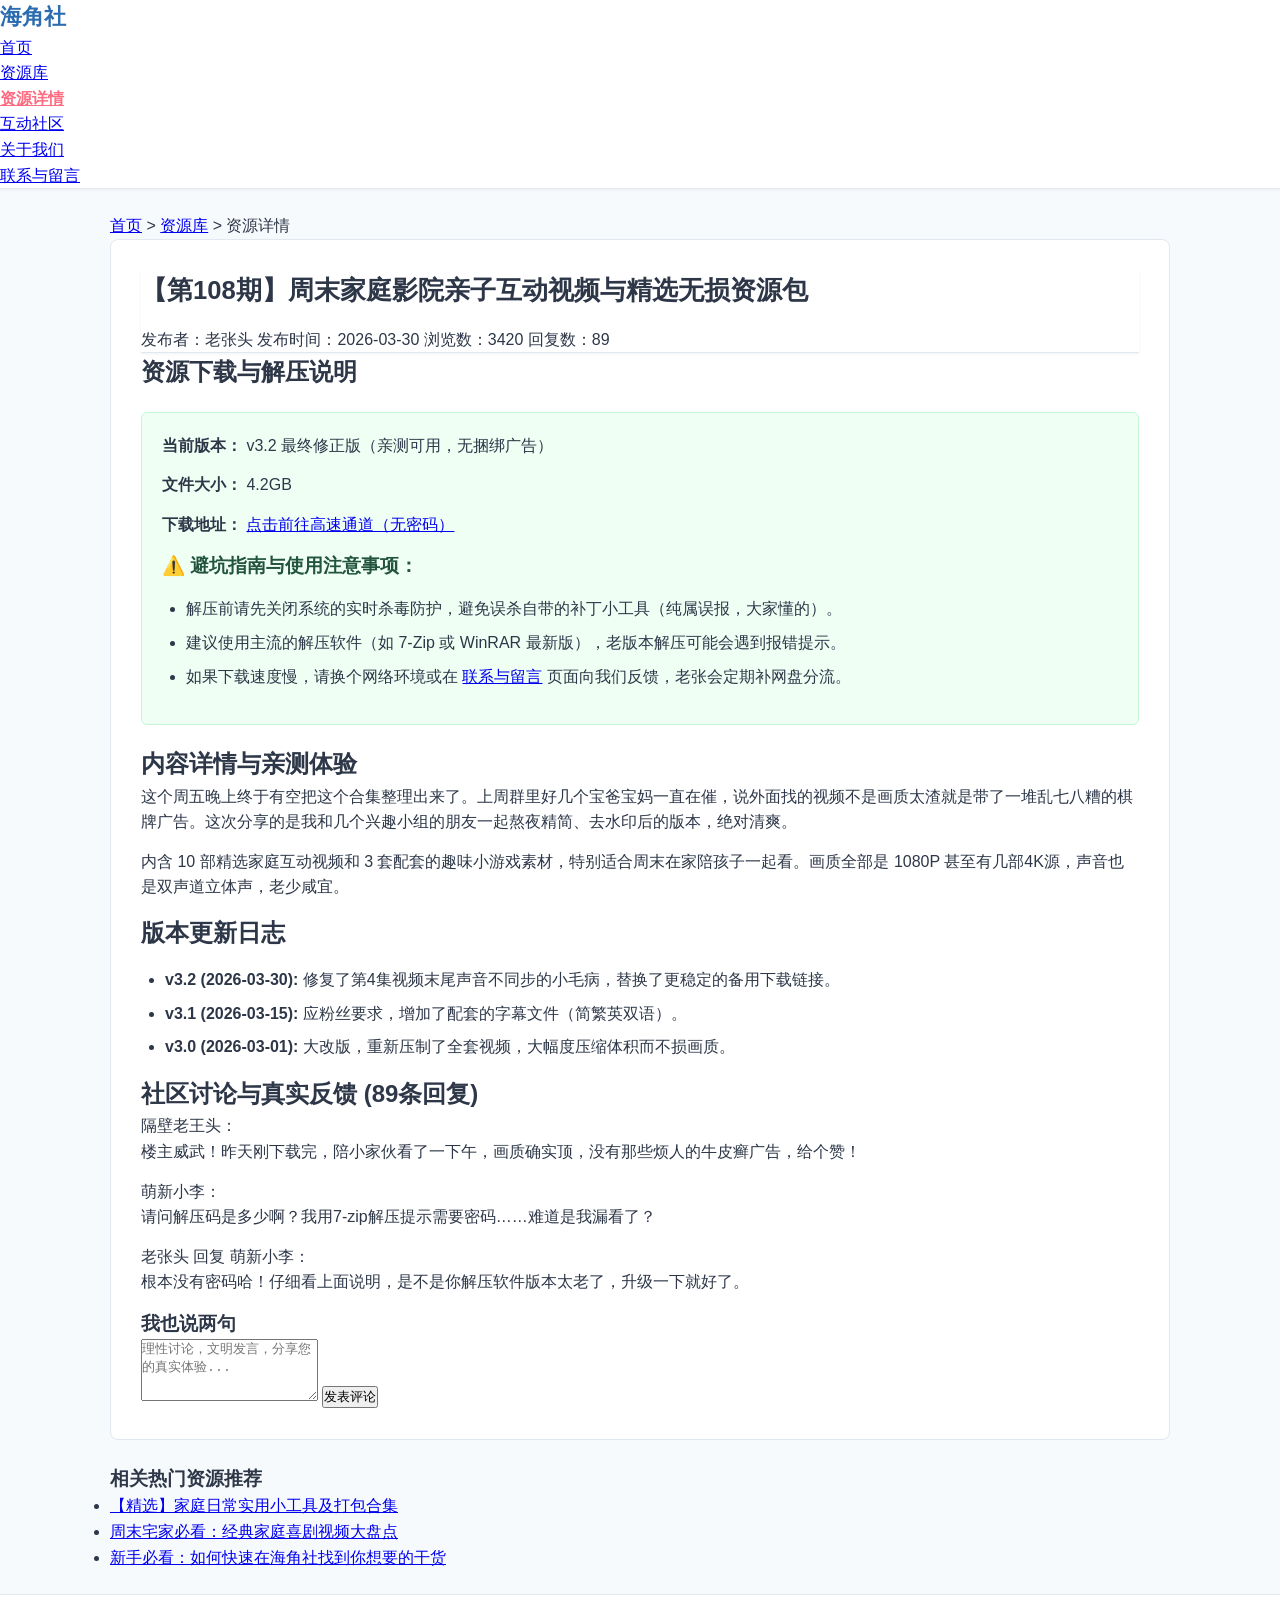
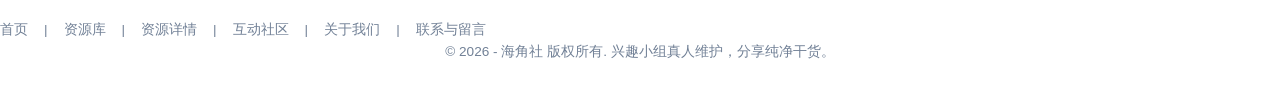
<file: detail.html>
<!DOCTYPE html>
<html lang="zh-CN">
<head>
    <meta charset="UTF-8">
    <meta name="viewport" content="width=device-width, initial-scale=1.0">
    <title>【&#20146;&#27979;&#21487;&#29992;】&#21608;&#26411;&#23478;&#24237;&#24433;&#38498;&#20146;&#23376;&#20114;&#21160;&#21512;&#38598;&#19982;&#39640;&#28165;&#35270;&#39057;&#36164;&#28304;&#35814;&#24773; - （&#28023;&#35282;&#31038;）&#36164;&#28304;&#31449;</title>
    <meta name="description" content="（&#28023;&#35282;&#31038;）&#20026;&#24744;&#25552;&#20379;&#35814;&#32454;&#30340;&#21608;&#26411;&#23478;&#24237;&#24433;&#38498;&#20146;&#23376;&#20114;&#21160;&#35270;&#39057;&#19982;&#36164;&#28304;&#19979;&#36733;。&#26412;&#24086;&#21253;&#21547;&#20146;&#27979;&#21487;&#29992;&#30340;&#26080;&#23494;&#30721;&#39640;&#36895;&#19979;&#36733;&#38142;&#25509;、&#35814;&#32454;&#30340;&#20351;&#29992;&#27880;&#24847;&#20107;&#39033;、&#29256;&#26412;&#26356;&#26032;&#26085;&#24535;&#20197;&#21450;&#31038;&#21306;&#30495;&#23454;&#29992;&#25143;&#30340;&#20132;&#27969;&#35752;&#35770;。">
    <meta name="keywords" content=", &#28023;&#35282;&#31038;, &#23478;&#24237;&#24433;&#38498;, &#20146;&#23376;&#20114;&#21160;, &#35270;&#39057;&#36164;&#28304;, &#36164;&#28304;&#35814;&#24773;, &#20146;&#27979;&#21487;&#29992;, &#39640;&#36895;&#19979;&#36733;">
    <link rel="canonical" href="https://www.example.com/detail.html">
    <link rel="stylesheet" href="css/style.css">
    <script src="js/main.js" defer></script>
</head>
<body>
    <header class="site-header">
        <div class="container">
            <div class="logo">
                <a href="index.html"> <span>&#28023;&#35282;&#31038;</span></a>
            </div>
            <nav class="main-nav">
                <ul>
                    <li><a href="index.html">&#39318;&#39029;</a></li>
                    <li><a href="resources.html">&#36164;&#28304;&#24211;</a></li>
                    <li><a href="detail.html" class="active">&#36164;&#28304;&#35814;&#24773;</a></li>
                    <li><a href="community.html">&#20114;&#21160;&#31038;&#21306;</a></li>
                    <li><a href="about.html">&#20851;&#20110;&#25105;&#20204;</a></li>
                    <li><a href="contact.html">&#32852;&#31995;&#19982;&#30041;&#35328;</a></li>
                </ul>
            </nav>
        </div>
    </header>

    <main class="main-content">
        <div class="container">
            <div class="breadcrumb">
                <a href="index.html">&#39318;&#39029;</a> &gt; <a href="resources.html">&#36164;&#28304;&#24211;</a> &gt; <span>&#36164;&#28304;&#35814;&#24773;</span>
            </div>

            <article class="resource-detail">
                <header class="article-header">
                    <h1 class="h1-title">【&#31532;108&#26399;】&#21608;&#26411;&#23478;&#24237;&#24433;&#38498;&#20146;&#23376;&#20114;&#21160;&#35270;&#39057;&#19982;&#31934;&#36873;&#26080;&#25439;&#36164;&#28304;&#21253;</h1>
                    <div class="post-meta">
                        <span>&#21457;&#24067;&#32773;：&#32769;&#24352;&#22836;</span>
                        <span>&#21457;&#24067;&#26102;&#38388;：2026-03-30</span>
                        <span>&#27983;&#35272;&#25968;：3420</span>
                        <span>&#22238;&#22797;&#25968;：89</span>
                    </div>
                </header>

                <section class="section-block download-panel">
                    <h2>&#36164;&#28304;&#19979;&#36733;&#19982;&#35299;&#21387;&#35828;&#26126;</h2>
                    <div class="download-box">
                        <p><strong>&#24403;&#21069;&#29256;&#26412;：</strong> v3.2 &#26368;&#32456;&#20462;&#27491;&#29256;（&#20146;&#27979;&#21487;&#29992;，&#26080;&#25414;&#32465;&#24191;&#21578;）</p>
                        <p><strong>&#25991;&#20214;&#22823;&#23567;：</strong> 4.2GB</p>
                        <p><strong>&#19979;&#36733;&#22320;&#22336;：</strong> <a href="contact.html" class="download-btn">&#28857;&#20987;&#21069;&#24448;&#39640;&#36895;&#36890;&#36947;（&#26080;&#23494;&#30721;）</a></p>
                        <div class="notice-box">
                            <h3>⚠️ &#36991;&#22353;&#25351;&#21335;&#19982;&#20351;&#29992;&#27880;&#24847;&#20107;&#39033;：</h3>
                            <ul>
                                <li>&#35299;&#21387;&#21069;&#35831;&#20808;&#20851;&#38381;&#31995;&#32479;&#30340;&#23454;&#26102;&#26432;&#27602;&#38450;&#25252;，&#36991;&#20813;&#35823;&#26432;&#33258;&#24102;&#30340;&#34917;&#19969;&#23567;&#24037;&#20855;（&#32431;&#23646;&#35823;&#25253;，&#22823;&#23478;&#25026;&#30340;）。</li>
                                <li>&#24314;&#35758;&#20351;&#29992;&#20027;&#27969;&#30340;&#35299;&#21387;&#36719;&#20214;（&#22914; 7-Zip &#25110; WinRAR &#26368;&#26032;&#29256;），&#32769;&#29256;&#26412;&#35299;&#21387;&#21487;&#33021;&#20250;&#36935;&#21040;&#25253;&#38169;&#25552;&#31034;。</li>
                                <li>&#22914;&#26524;&#19979;&#36733;&#36895;&#24230;&#24930;，&#35831;&#25442;&#20010;&#32593;&#32476;&#29615;&#22659;&#25110;&#22312; <a href="contact.html">&#32852;&#31995;&#19982;&#30041;&#35328;</a> &#39029;&#38754;&#21521;&#25105;&#20204;&#21453;&#39304;，&#32769;&#24352;&#20250;&#23450;&#26399;&#34917;&#32593;&#30424;&#20998;&#27969;。</li>
                            </ul>
                        </div>
                    </div>
                </section>

                <section class="section-block content-desc">
                    <h2>&#20869;&#23481;&#35814;&#24773;&#19982;&#20146;&#27979;&#20307;&#39564;</h2>
                    <p>&#36825;&#20010;&#21608;&#20116;&#26202;&#19978;&#32456;&#20110;&#26377;&#31354;&#25226;&#36825;&#20010;&#21512;&#38598;&#25972;&#29702;&#20986;&#26469;&#20102;。&#19978;&#21608;&#32676;&#37324;&#22909;&#20960;&#20010;&#23453;&#29240;&#23453;&#22920;&#19968;&#30452;&#22312;&#20652;，&#35828;&#22806;&#38754;&#25214;&#30340;&#35270;&#39057;&#19981;&#26159;&#30011;&#36136;&#22826;&#28195;&#23601;&#26159;&#24102;&#20102;&#19968;&#22534;&#20081;&#19971;&#20843;&#31967;&#30340;&#26827;&#29260;&#24191;&#21578;。&#36825;&#27425;&#20998;&#20139;&#30340;&#26159;&#25105;&#21644;&#20960;&#20010;&#20852;&#36259;&#23567;&#32452;&#30340;&#26379;&#21451;&#19968;&#36215;&#29100;&#22812;&#31934;&#31616;、&#21435;&#27700;&#21360;&#21518;&#30340;&#29256;&#26412;，&#32477;&#23545;&#28165;&#29245;。</p>
                    <p>&#20869;&#21547; 10 &#37096;&#31934;&#36873;&#23478;&#24237;&#20114;&#21160;&#35270;&#39057;&#21644; 3 &#22871;&#37197;&#22871;&#30340;&#36259;&#21619;&#23567;&#28216;&#25103;&#32032;&#26448;，&#29305;&#21035;&#36866;&#21512;&#21608;&#26411;&#22312;&#23478;&#38506;&#23401;&#23376;&#19968;&#36215;&#30475;。&#30011;&#36136;&#20840;&#37096;&#26159; 1080P &#29978;&#33267;&#26377;&#20960;&#37096;4K&#28304;，&#22768;&#38899;&#20063;&#26159;&#21452;&#22768;&#36947;&#31435;&#20307;&#22768;，&#32769;&#23569;&#21688;&#23452;。</p>
                </section>

                <section class="section-block update-log">
                    <h2>&#29256;&#26412;&#26356;&#26032;&#26085;&#24535;</h2>
                    <ul>
                        <li><strong>v3.2 (2026-03-30):</strong> &#20462;&#22797;&#20102;&#31532;4&#38598;&#35270;&#39057;&#26411;&#23614;&#22768;&#38899;&#19981;&#21516;&#27493;&#30340;&#23567;&#27611;&#30149;，&#26367;&#25442;&#20102;&#26356;&#31283;&#23450;&#30340;&#22791;&#29992;&#19979;&#36733;&#38142;&#25509;。</li>
                        <li><strong>v3.1 (2026-03-15):</strong> &#24212;&#31881;&#19997;&#35201;&#27714;，&#22686;&#21152;&#20102;&#37197;&#22871;&#30340;&#23383;&#24149;&#25991;&#20214;（&#31616;&#32321;&#33521;&#21452;&#35821;）。</li>
                        <li><strong>v3.0 (2026-03-01):</strong> &#22823;&#25913;&#29256;，&#37325;&#26032;&#21387;&#21046;&#20102;&#20840;&#22871;&#35270;&#39057;，&#22823;&#24133;&#24230;&#21387;&#32553;&#20307;&#31215;&#32780;&#19981;&#25439;&#30011;&#36136;。</li>
                    </ul>
                </section>

                <section class="section-block comments-area">
                    <h2>&#31038;&#21306;&#35752;&#35770;&#19982;&#30495;&#23454;&#21453;&#39304; (89&#26465;&#22238;&#22797;)</h2>
                    <div class="comment-item">
                        <span class="user">&#38548;&#22721;&#32769;&#29579;&#22836;：</span>
                        <p class="comment-text">&#27004;&#20027;&#23041;&#27494;！&#26152;&#22825;&#21018;&#19979;&#36733;&#23436;，&#38506;&#23567;&#23478;&#20249;&#30475;&#20102;&#19968;&#19979;&#21320;，&#30011;&#36136;&#30830;&#23454;&#39030;，&#27809;&#26377;&#37027;&#20123;&#28902;&#20154;&#30340;&#29275;&#30382;&#30307;&#24191;&#21578;，&#32473;&#20010;&#36190;！</p>
                    </div>
                    <div class="comment-item">
                        <span class="user">&#33804;&#26032;&#23567;&#26446;：</span>
                        <p class="comment-text">&#35831;&#38382;&#35299;&#21387;&#30721;&#26159;&#22810;&#23569;&#21834;？&#25105;&#29992;7-zip&#35299;&#21387;&#25552;&#31034;&#38656;&#35201;&#23494;&#30721;……&#38590;&#36947;&#26159;&#25105;&#28431;&#30475;&#20102;？</p>
                    </div>
                    <div class="comment-item">
                        <span class="user">&#32769;&#24352;&#22836; &#22238;&#22797; &#33804;&#26032;&#23567;&#26446;：</span>
                        <p class="comment-text">&#26681;&#26412;&#27809;&#26377;&#23494;&#30721;&#21704;！&#20180;&#32454;&#30475;&#19978;&#38754;&#35828;&#26126;，&#26159;&#19981;&#26159;&#20320;&#35299;&#21387;&#36719;&#20214;&#29256;&#26412;&#22826;&#32769;&#20102;，&#21319;&#32423;&#19968;&#19979;&#23601;&#22909;&#20102;。</p>
                    </div>
                    <div class="comment-form">
                        <h3>&#25105;&#20063;&#35828;&#20004;&#21477;</h3>
                        <form action="community.html" method="get">
                            <textarea placeholder="&#29702;&#24615;&#35752;&#35770;，&#25991;&#26126;&#21457;&#35328;，&#20998;&#20139;&#24744;&#30340;&#30495;&#23454;&#20307;&#39564;..." rows="4"></textarea>
                            <button type="submit" class="submit-btn">&#21457;&#34920;&#35780;&#35770;</button>
                        </form>
                    </div>
                </section>
            </article>

            <aside class="sidebar-related">
                <h3>&#30456;&#20851;&#28909;&#38376;&#36164;&#28304;&#25512;&#33616;</h3>
                <ul>
                    <li><a href="resources.html">【&#31934;&#36873;】&#23478;&#24237;&#26085;&#24120;&#23454;&#29992;&#23567;&#24037;&#20855;&#21450;&#25171;&#21253;&#21512;&#38598;</a></li>
                    <li><a href="resources.html">&#21608;&#26411;&#23429;&#23478;&#24517;&#30475;：&#32463;&#20856;&#23478;&#24237;&#21916;&#21095;&#35270;&#39057;&#22823;&#30424;&#28857;</a></li>
                    <li><a href="community.html">&#26032;&#25163;&#24517;&#30475;：&#22914;&#20309;&#24555;&#36895;&#22312;&#28023;&#35282;&#31038;&#25214;&#21040;&#20320;&#24819;&#35201;&#30340;&#24178;&#36135;</a></li>
                </ul>
            </aside>
        </div>
    </main>

    <footer class="site-footer">
        <div class="container">
            <div class="footer-links">
                <a href="index.html">&#39318;&#39029;</a> | 
                <a href="resources.html">&#36164;&#28304;&#24211;</a> | 
                <a href="detail.html">&#36164;&#28304;&#35814;&#24773;</a> | 
                <a href="community.html">&#20114;&#21160;&#31038;&#21306;</a> | 
                <a href="about.html">&#20851;&#20110;&#25105;&#20204;</a> | 
                <a href="contact.html">&#32852;&#31995;&#19982;&#30041;&#35328;</a>
            </div>
            <p>&copy; 2026  - &#28023;&#35282;&#31038; &#29256;&#26435;&#25152;&#26377;. &#20852;&#36259;&#23567;&#32452;&#30495;&#20154;&#32500;&#25252;，&#20998;&#20139;&#32431;&#20928;&#24178;&#36135;。</p>
        </div>
    </footer>
</body>
</html>
</file>
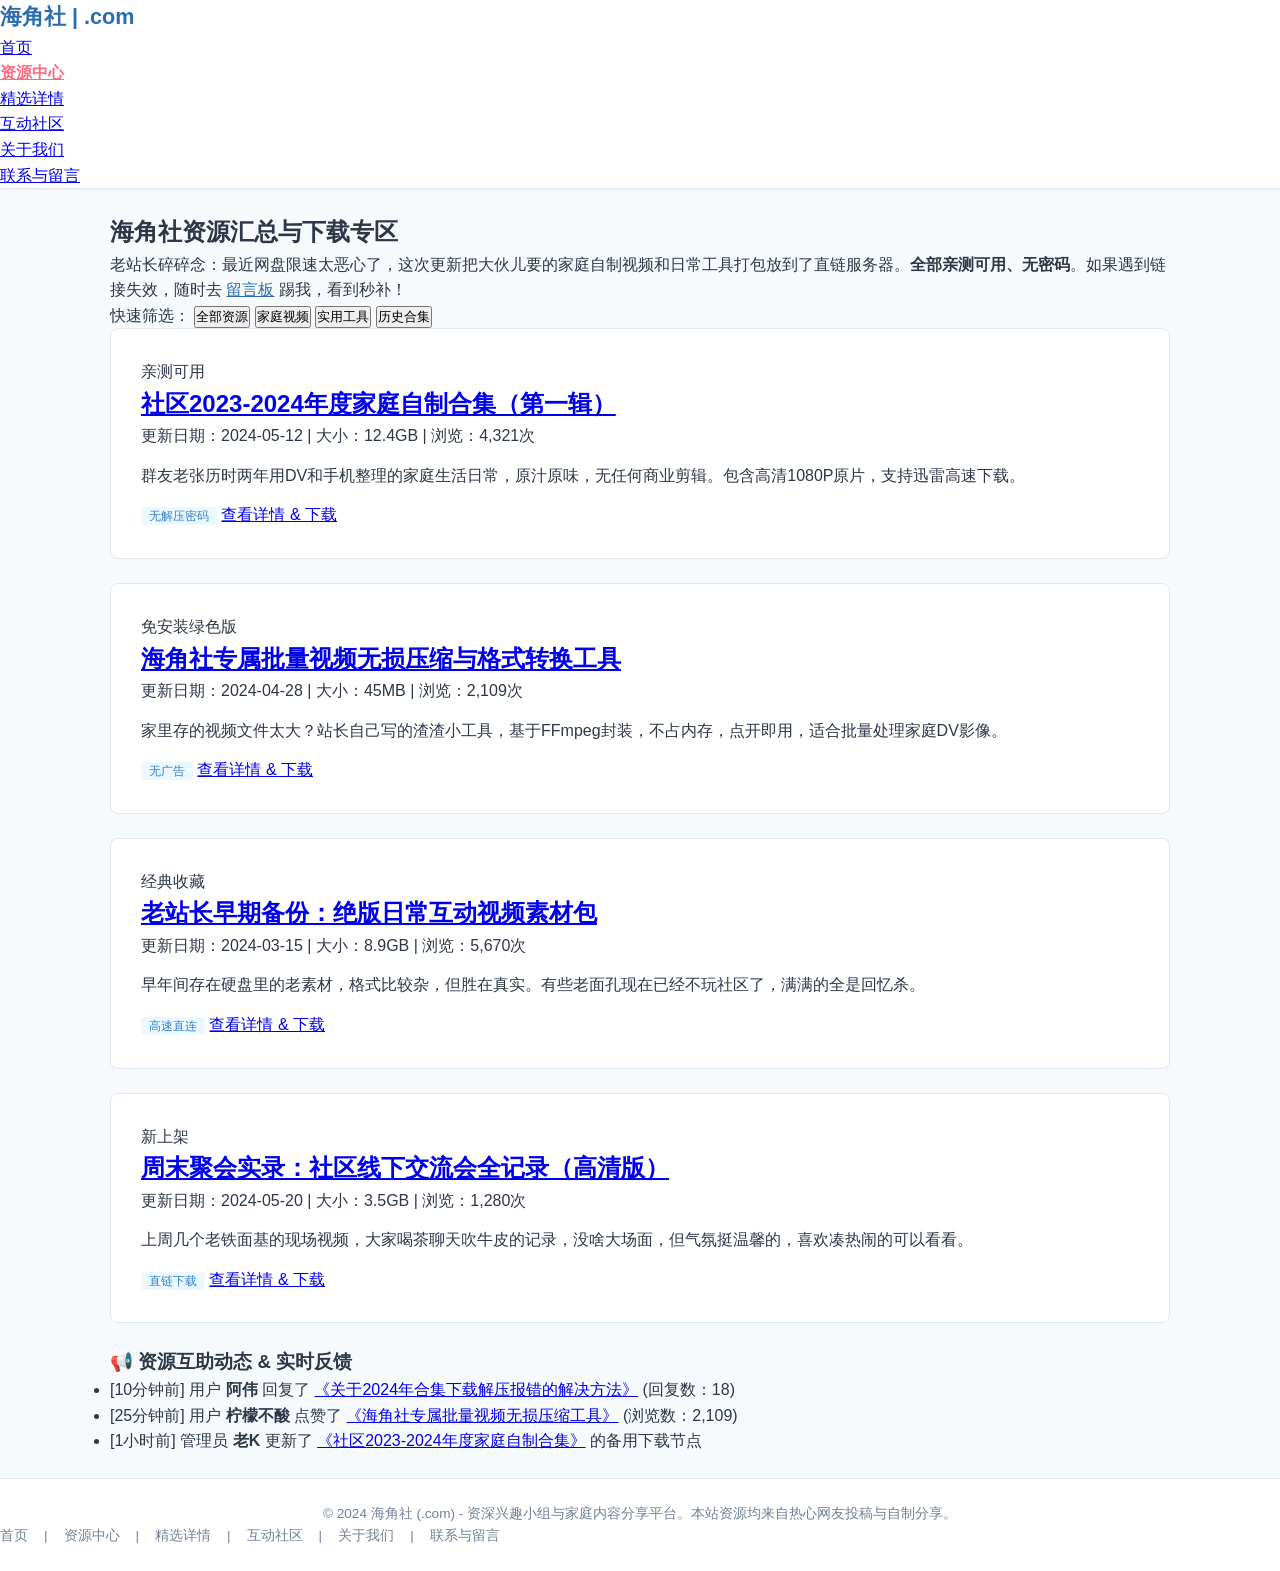
<file: resources.html>
<!DOCTYPE html>
<html lang="zh-CN">
<head>
    <meta charset="UTF-8">
    <meta name="viewport" content="width=device-width, initial-scale=1.0">
    <title>&#28023;&#35282;&#31038;&#36164;&#28304;&#20013;&#24515; - &#31934;&#36873;&#23478;&#24237;&#35270;&#39057;、&#33258;&#21046;&#20869;&#23481;&#19982;&#23454;&#29992;&#24037;&#20855;&#20998;&#20139;</title>
    <meta name="description" content="&#28023;&#35282;&#31038;&#36164;&#28304;&#20013;&#24515;&#25552;&#20379;&#28023;&#37327;&#31934;&#36873;&#23478;&#24237;&#20869;&#23481;、&#35270;&#39057;&#36164;&#28304;、&#33258;&#21046;&#24178;&#36135;&#21450;&#23454;&#29992;&#36719;&#20214;。&#25152;&#26377;&#36164;&#28304;&#22343;&#32463;&#32769;&#31449;&#38271;&#20146;&#27979;&#21487;&#29992;，&#26080;&#35299;&#21387;&#23494;&#30721;、&#39640;&#36895;&#30452;&#19979;，&#25298;&#32477;&#22871;&#36335;。">
    <meta name="keywords" content="&#28023;&#35282;&#31038;, , &#36164;&#28304;&#20013;&#24515;, &#23478;&#24237;&#35270;&#39057;, &#33258;&#21046;&#20998;&#20139;, &#36164;&#28304;&#19979;&#36733;, &#31038;&#21306;&#20114;&#21160;">
    <link rel="canonical" href="https://example.com/resources.html">
    <link rel="stylesheet" href="css/style.css">
    <script src="js/main.js"></script>
</head>
<body>
    <header class="site-header">
        <div class="container header-inner">
            <div class="logo">
                <a href="index.html">&#28023;&#35282;&#31038; <span>| .com</span></a>
            </div>
            <nav class="main-nav">
                <ul>
                    <li><a href="index.html">&#39318;&#39029;</a></li>
                    <li><a href="resources.html" class="active">&#36164;&#28304;&#20013;&#24515;</a></li>
                    <li><a href="detail.html">&#31934;&#36873;&#35814;&#24773;</a></li>
                    <li><a href="community.html">&#20114;&#21160;&#31038;&#21306;</a></li>
                    <li><a href="about.html">&#20851;&#20110;&#25105;&#20204;</a></li>
                    <li><a href="contact.html">&#32852;&#31995;&#19982;&#30041;&#35328;</a></li>
                </ul>
            </nav>
        </div>
    </header>

    <main class="container main-content">
        <section class="page-intro">
            <h1>&#28023;&#35282;&#31038;&#36164;&#28304;&#27719;&#24635;&#19982;&#19979;&#36733;&#19987;&#21306;</h1>
            <p>&#32769;&#31449;&#38271;&#30862;&#30862;&#24565;：&#26368;&#36817;&#32593;&#30424;&#38480;&#36895;&#22826;&#24694;&#24515;&#20102;，&#36825;&#27425;&#26356;&#26032;&#25226;&#22823;&#20249;&#20799;&#35201;&#30340;&#23478;&#24237;&#33258;&#21046;&#35270;&#39057;&#21644;&#26085;&#24120;&#24037;&#20855;&#25171;&#21253;&#25918;&#21040;&#20102;&#30452;&#38142;&#26381;&#21153;&#22120;。<strong>&#20840;&#37096;&#20146;&#27979;&#21487;&#29992;、&#26080;&#23494;&#30721;</strong>。&#22914;&#26524;&#36935;&#21040;&#38142;&#25509;&#22833;&#25928;，&#38543;&#26102;&#21435; <a href="contact.html" style="color:var(--primary-color);">&#30041;&#35328;&#26495;</a> &#36386;&#25105;，&#30475;&#21040;&#31186;&#34917;！</p>
        </section>

        <section class="resource-filters">
            <div class="filter-bar">
                <span>&#24555;&#36895;&#31579;&#36873;：</span>
                <button class="filter-btn active" onclick="filterRes('all')">&#20840;&#37096;&#36164;&#28304;</button>
                <button class="filter-btn" onclick="filterRes('video')">&#23478;&#24237;&#35270;&#39057;</button>
                <button class="filter-btn" onclick="filterRes('tool')">&#23454;&#29992;&#24037;&#20855;</button>
                <button class="filter-btn" onclick="filterRes('archive')">&#21382;&#21490;&#21512;&#38598;</button>
            </div>
        </section>

        <section class="resource-grid">
            <article class="resource-card" data-category="video">
                <div class="card-badge">&#20146;&#27979;&#21487;&#29992;</div>
                <h2><a href="detail.html">&#31038;&#21306;2023-2024&#24180;&#24230;&#23478;&#24237;&#33258;&#21046;&#21512;&#38598;（&#31532;&#19968;&#36753;）</a></h2>
                <p class="meta">&#26356;&#26032;&#26085;&#26399;：2024-05-12 | &#22823;&#23567;：12.4GB | &#27983;&#35272;：4,321&#27425;</p>
                <p class="desc">&#32676;&#21451;&#32769;&#24352;&#21382;&#26102;&#20004;&#24180;&#29992;DV&#21644;&#25163;&#26426;&#25972;&#29702;&#30340;&#23478;&#24237;&#29983;&#27963;&#26085;&#24120;，&#21407;&#27713;&#21407;&#21619;，&#26080;&#20219;&#20309;&#21830;&#19994;&#21098;&#36753;。&#21253;&#21547;&#39640;&#28165;1080P&#21407;&#29255;，&#25903;&#25345;&#36805;&#38647;&#39640;&#36895;&#19979;&#36733;。</p>
                <div class="card-footer">
                    <span class="tag">&#26080;&#35299;&#21387;&#23494;&#30721;</span>
                    <a href="detail.html" class="btn-sm">&#26597;&#30475;&#35814;&#24773; & &#19979;&#36733;</a>
                </div>
            </article>

            <article class="resource-card" data-category="tool">
                <div class="card-badge">&#20813;&#23433;&#35013;&#32511;&#33394;&#29256;</div>
                <h2><a href="detail.html">&#28023;&#35282;&#31038;&#19987;&#23646;&#25209;&#37327;&#35270;&#39057;&#26080;&#25439;&#21387;&#32553;&#19982;&#26684;&#24335;&#36716;&#25442;&#24037;&#20855;</a></h2>
                <p class="meta">&#26356;&#26032;&#26085;&#26399;：2024-04-28 | &#22823;&#23567;：45MB | &#27983;&#35272;：2,109&#27425;</p>
                <p class="desc">&#23478;&#37324;&#23384;&#30340;&#35270;&#39057;&#25991;&#20214;&#22826;&#22823;？&#31449;&#38271;&#33258;&#24049;&#20889;&#30340;&#28195;&#28195;&#23567;&#24037;&#20855;，&#22522;&#20110;FFmpeg&#23553;&#35013;，&#19981;&#21344;&#20869;&#23384;，&#28857;&#24320;&#21363;&#29992;，&#36866;&#21512;&#25209;&#37327;&#22788;&#29702;&#23478;&#24237;DV&#24433;&#20687;。</p>
                <div class="card-footer">
                    <span class="tag">&#26080;&#24191;&#21578;</span>
                    <a href="detail.html" class="btn-sm">&#26597;&#30475;&#35814;&#24773; & &#19979;&#36733;</a>
                </div>
            </article>

            <article class="resource-card" data-category="archive">
                <div class="card-badge">&#32463;&#20856;&#25910;&#34255;</div>
                <h2><a href="detail.html">&#32769;&#31449;&#38271;&#26089;&#26399;&#22791;&#20221;：&#32477;&#29256;&#26085;&#24120;&#20114;&#21160;&#35270;&#39057;&#32032;&#26448;&#21253;</a></h2>
                <p class="meta">&#26356;&#26032;&#26085;&#26399;：2024-03-15 | &#22823;&#23567;：8.9GB | &#27983;&#35272;：5,670&#27425;</p>
                <p class="desc">&#26089;&#24180;&#38388;&#23384;&#22312;&#30828;&#30424;&#37324;&#30340;&#32769;&#32032;&#26448;，&#26684;&#24335;&#27604;&#36739;&#26434;，&#20294;&#32988;&#22312;&#30495;&#23454;。&#26377;&#20123;&#32769;&#38754;&#23380;&#29616;&#22312;&#24050;&#32463;&#19981;&#29609;&#31038;&#21306;&#20102;，&#28385;&#28385;&#30340;&#20840;&#26159;&#22238;&#24518;&#26432;。</p>
                <div class="card-footer">
                    <span class="tag">&#39640;&#36895;&#30452;&#36830;</span>
                    <a href="detail.html" class="btn-sm">&#26597;&#30475;&#35814;&#24773; & &#19979;&#36733;</a>
                </div>
            </article>

            <article class="resource-card" data-category="video">
                <div class="card-badge">&#26032;&#19978;&#26550;</div>
                <h2><a href="detail.html">&#21608;&#26411;&#32858;&#20250;&#23454;&#24405;：&#31038;&#21306;&#32447;&#19979;&#20132;&#27969;&#20250;&#20840;&#35760;&#24405;（&#39640;&#28165;&#29256;）</a></h2>
                <p class="meta">&#26356;&#26032;&#26085;&#26399;：2024-05-20 | &#22823;&#23567;：3.5GB | &#27983;&#35272;：1,280&#27425;</p>
                <p class="desc">&#19978;&#21608;&#20960;&#20010;&#32769;&#38081;&#38754;&#22522;&#30340;&#29616;&#22330;&#35270;&#39057;，&#22823;&#23478;&#21917;&#33590;&#32842;&#22825;&#21561;&#29275;&#30382;&#30340;&#35760;&#24405;，&#27809;&#21861;&#22823;&#22330;&#38754;，&#20294;&#27668;&#27675;&#25402;&#28201;&#39336;&#30340;，&#21916;&#27426;&#20945;&#28909;&#38393;&#30340;&#21487;&#20197;&#30475;&#30475;。</p>
                <div class="card-footer">
                    <span class="tag">&#30452;&#38142;&#19979;&#36733;</span>
                    <a href="detail.html" class="btn-sm">&#26597;&#30475;&#35814;&#24773; & &#19979;&#36733;</a>
                </div>
            </article>
        </section>

        <section class="community-ticker">
            <h3>📢 &#36164;&#28304;&#20114;&#21161;&#21160;&#24577; & &#23454;&#26102;&#21453;&#39304;</h3>
            <ul class="ticker-list">
                <li><span>[10&#20998;&#38047;&#21069;]</span> &#29992;&#25143; <strong>&#38463;&#20255;</strong> &#22238;&#22797;&#20102; <a href="community.html">《&#20851;&#20110;2024&#24180;&#21512;&#38598;&#19979;&#36733;&#35299;&#21387;&#25253;&#38169;&#30340;&#35299;&#20915;&#26041;&#27861;》</a> (&#22238;&#22797;&#25968;：18)</li>
                <li><span>[25&#20998;&#38047;&#21069;]</span> &#29992;&#25143; <strong>&#26592;&#27308;&#19981;&#37240;</strong> &#28857;&#36190;&#20102; <a href="resources.html">《&#28023;&#35282;&#31038;&#19987;&#23646;&#25209;&#37327;&#35270;&#39057;&#26080;&#25439;&#21387;&#32553;&#24037;&#20855;》</a> (&#27983;&#35272;&#25968;：2,109)</li>
                <li><span>[1&#23567;&#26102;&#21069;]</span> &#31649;&#29702;&#21592; <strong>&#32769;K</strong> &#26356;&#26032;&#20102; <a href="resources.html">《&#31038;&#21306;2023-2024&#24180;&#24230;&#23478;&#24237;&#33258;&#21046;&#21512;&#38598;》</a> &#30340;&#22791;&#29992;&#19979;&#36733;&#33410;&#28857;</li>
            </ul>
        </section>
    </main>

    <footer class="site-footer">
        <div class="container footer-inner">
            <p>&copy; 2024 &#28023;&#35282;&#31038; (.com) - &#36164;&#28145;&#20852;&#36259;&#23567;&#32452;&#19982;&#23478;&#24237;&#20869;&#23481;&#20998;&#20139;&#24179;&#21488;。&#26412;&#31449;&#36164;&#28304;&#22343;&#26469;&#33258;&#28909;&#24515;&#32593;&#21451;&#25237;&#31295;&#19982;&#33258;&#21046;&#20998;&#20139;。</p>
            <p class="footer-links">
                <a href="index.html">&#39318;&#39029;</a> | 
                <a href="resources.html">&#36164;&#28304;&#20013;&#24515;</a> | 
                <a href="detail.html">&#31934;&#36873;&#35814;&#24773;</a> | 
                <a href="community.html">&#20114;&#21160;&#31038;&#21306;</a> | 
                <a href="about.html">&#20851;&#20110;&#25105;&#20204;</a> | 
                <a href="contact.html">&#32852;&#31995;&#19982;&#30041;&#35328;</a>
            </p>
        </div>
    </footer>
</body>
</html>
</file>
<file: css/style.css>
@charset "UTF-8";
:root {
  --primary-color: #2b6cb0;
  --primary-hover: #2c5282;
  --accent-color: #ed8936;
  --text-main: #2d3748;
  --text-muted: #718096;
  --bg-body: #f7fafc;
  --bg-card: #ffffff;
  --border-color: #e2e8f0;
  --max-width: 1100px;
  --header-height: 64px;
}

* {
  box-sizing: border-box;
  margin: 0;
  padding: 0;
}

body {
  font-family: -apple-system, BlinkMacSystemFont, "Segoe UI", Roboto, Helvetica, Arial, sans-serif;
  background-color: var(--bg-body);
  color: var(--text-main);
  line-height: 1.6;
  display: flex;
  flex-direction: column;
  min-height: 100vh;
}

header {
  background-color: var(--bg-card);
  border-bottom: 1px solid var(--border-color);
  position: sticky;
  top: 0;
  z-index: 1000;
  box-shadow: 0 1px 3px rgba(0, 0, 0, 0.05);
}

.nav-container {
  max-width: var(--max-width);
  margin: 0 auto;
  padding: 0 20px;
  height: var(--header-height);
  display: flex;
  align-items: center;
  justify-content: space-between;
}

.logo a {
  font-size: 1.35rem;
  font-weight: 700;
  color: var(--primary-color);
  text-decoration: none;
  display: flex;
  align-items: center;
  gap: 6px;
}

.nav-links {
  display: flex;
  list-style: none;
  gap: 24px;
}

.nav-links a {
  text-decoration: none;
  color: var(--text-main);
  font-size: 0.95rem;
  font-weight: 500;
  transition: color 0.2s ease;
}

.nav-links a:hover,
.nav-links a.active {
  color: var(--primary-color);
}

main {
  max-width: var(--max-width);
  width: 100%;
  margin: 24px auto;
  padding: 0 20px;
  flex: 1;
}

.hero-section {
  background: linear-gradient(135deg, #2b6cb0 0%, #4299e1 100%);
  color: #ffffff;
  padding: 40px 30px;
  border-radius: 8px;
  margin-bottom: 30px;
  box-shadow: 0 4px 6px rgba(0, 0, 0, 0.05);
}

.hero-section h1 {
  font-size: 2rem;
  margin-bottom: 12px;
  font-weight: 700;
}

.hero-section p {
  font-size: 1.05rem;
  opacity: 0.9;
  max-width: 700px;
}

.notice-bar {
  background-color: #fffaf0;
  border: 1px solid #feebc8;
  color: #c05621;
  padding: 12px 16px;
  border-radius: 6px;
  font-size: 0.9rem;
  margin-bottom: 24px;
  display: flex;
  align-items: center;
  gap: 8px;
}

.section-title {
  font-size: 1.25rem;
  font-weight: 600;
  margin-bottom: 16px;
  display: flex;
  align-items: center;
  justify-content: space-between;
  border-left: 4px solid var(--primary-color);
  padding-left: 10px;
}

.grid-container {
  display: grid;
  grid-template-columns: repeat(auto-fill, minmax(320px, 1fr));
  gap: 20px;
  margin-bottom: 30px;
}

.card {
  background-color: var(--bg-card);
  border: 1px solid var(--border-color);
  border-radius: 8px;
  padding: 20px;
  transition: transform 0.2s ease, box-shadow 0.2s ease;
  display: flex;
  flex-direction: column;
  justify-content: space-between;
}

.card:hover {
  transform: translateY(-2px);
  box-shadow: 0 6px 12px rgba(0, 0, 0, 0.05);
}

.card h2, .card h3 {
  font-size: 1.1rem;
  margin-bottom: 8px;
}

.card h2 a, .card h3 a {
  text-decoration: none;
  color: var(--text-main);
}

.card h2 a:hover, .card h3 a:hover {
  color: var(--primary-color);
}

.card p {
  font-size: 0.9rem;
  color: var(--text-muted);
  margin-bottom: 16px;
}

.card-meta {
  display: flex;
  align-items: center;
  justify-content: space-between;
  font-size: 0.8rem;
  color: var(--text-muted);
  border-top: 1px solid var(--border-color);
  padding-top: 12px;
}

.tag {
  background-color: #ebf8ff;
  color: #3182ce;
  padding: 2px 8px;
  border-radius: 4px;
  font-size: 0.75rem;
  font-weight: 500;
}

.btn {
  display: inline-block;
  background-color: var(--primary-color);
  color: #ffffff;
  padding: 8px 16px;
  border-radius: 4px;
  text-decoration: none;
  font-size: 0.9rem;
  font-weight: 500;
  border: none;
  cursor: pointer;
  transition: background-color 0.2s ease;
}

.btn:hover {
  background-color: var(--primary-hover);
}

.btn-secondary {
  background-color: #edf2f7;
  color: var(--text-main);
}

.btn-secondary:hover {
  background-color: #e2e8f0;
}

article {
  background-color: var(--bg-card);
  border: 1px solid var(--border-color);
  border-radius: 8px;
  padding: 30px;
  margin-bottom: 24px;
}

article h1 {
  font-size: 1.6rem;
  margin-bottom: 16px;
}

article p {
  margin-bottom: 14px;
  color: var(--text-main);
}

article ul, article ol {
  margin: 15px 0 15px 24px;
  color: var(--text-main);
}

article li {
  margin-bottom: 8px;
}

.download-box {
  background-color: #f0fff4;
  border: 1px solid #c6f6d5;
  padding: 20px;
  border-radius: 6px;
  margin: 20px 0;
}

.download-box h3 {
  color: #22543d;
  margin-bottom: 8px;
}

.form-group {
  margin-bottom: 16px;
}

.form-group label {
  display: block;
  font-size: 0.9rem;
  font-weight: 500;
  margin-bottom: 6px;
}

.form-group input,
.form-group textarea {
  width: 100%;
  padding: 10px;
  border: 1px solid var(--border-color);
  border-radius: 4px;
  font-size: 0.95krem;
  font-family: inherit;
}

.form-group input:focus,
.form-group textarea:focus {
  outline: none;
  border-color: var(--primary-color);
  box-shadow: 0 0 0 3px rgba(43, 108, 176, 0.1);
}

footer {
  background-color: var(--bg-card);
  border-top: 1px solid var(--border-color);
  padding: 24px 0;
  text-align: center;
  font-size: 0.85rem;
  color: var(--text-muted);
}

.footer-content {
  max-width: var(--max-width);
  margin: 0 auto;
  padding: 0 20px;
  display: flex;
  flex-direction: column;
  gap: 10px;
  align-items: center;
}

.footer-links {
  display: flex;
  gap: 16px;
  list-style: none;
}

.footer-links a {
  color: var(--text-muted);
  text-decoration: none;
}

.footer-links a:hover {
  color: var(--primary-color);
}

@media (max-width: 768px) {
  .nav-links {
    display: none;
  }
  .grid-container {
    grid-template-columns: 1fr;
  }
  .hero-section {
    padding: 30px 20px;
  }
  .hero-section h1 {
    font-size: 1.6rem;
  }
}
</file>
